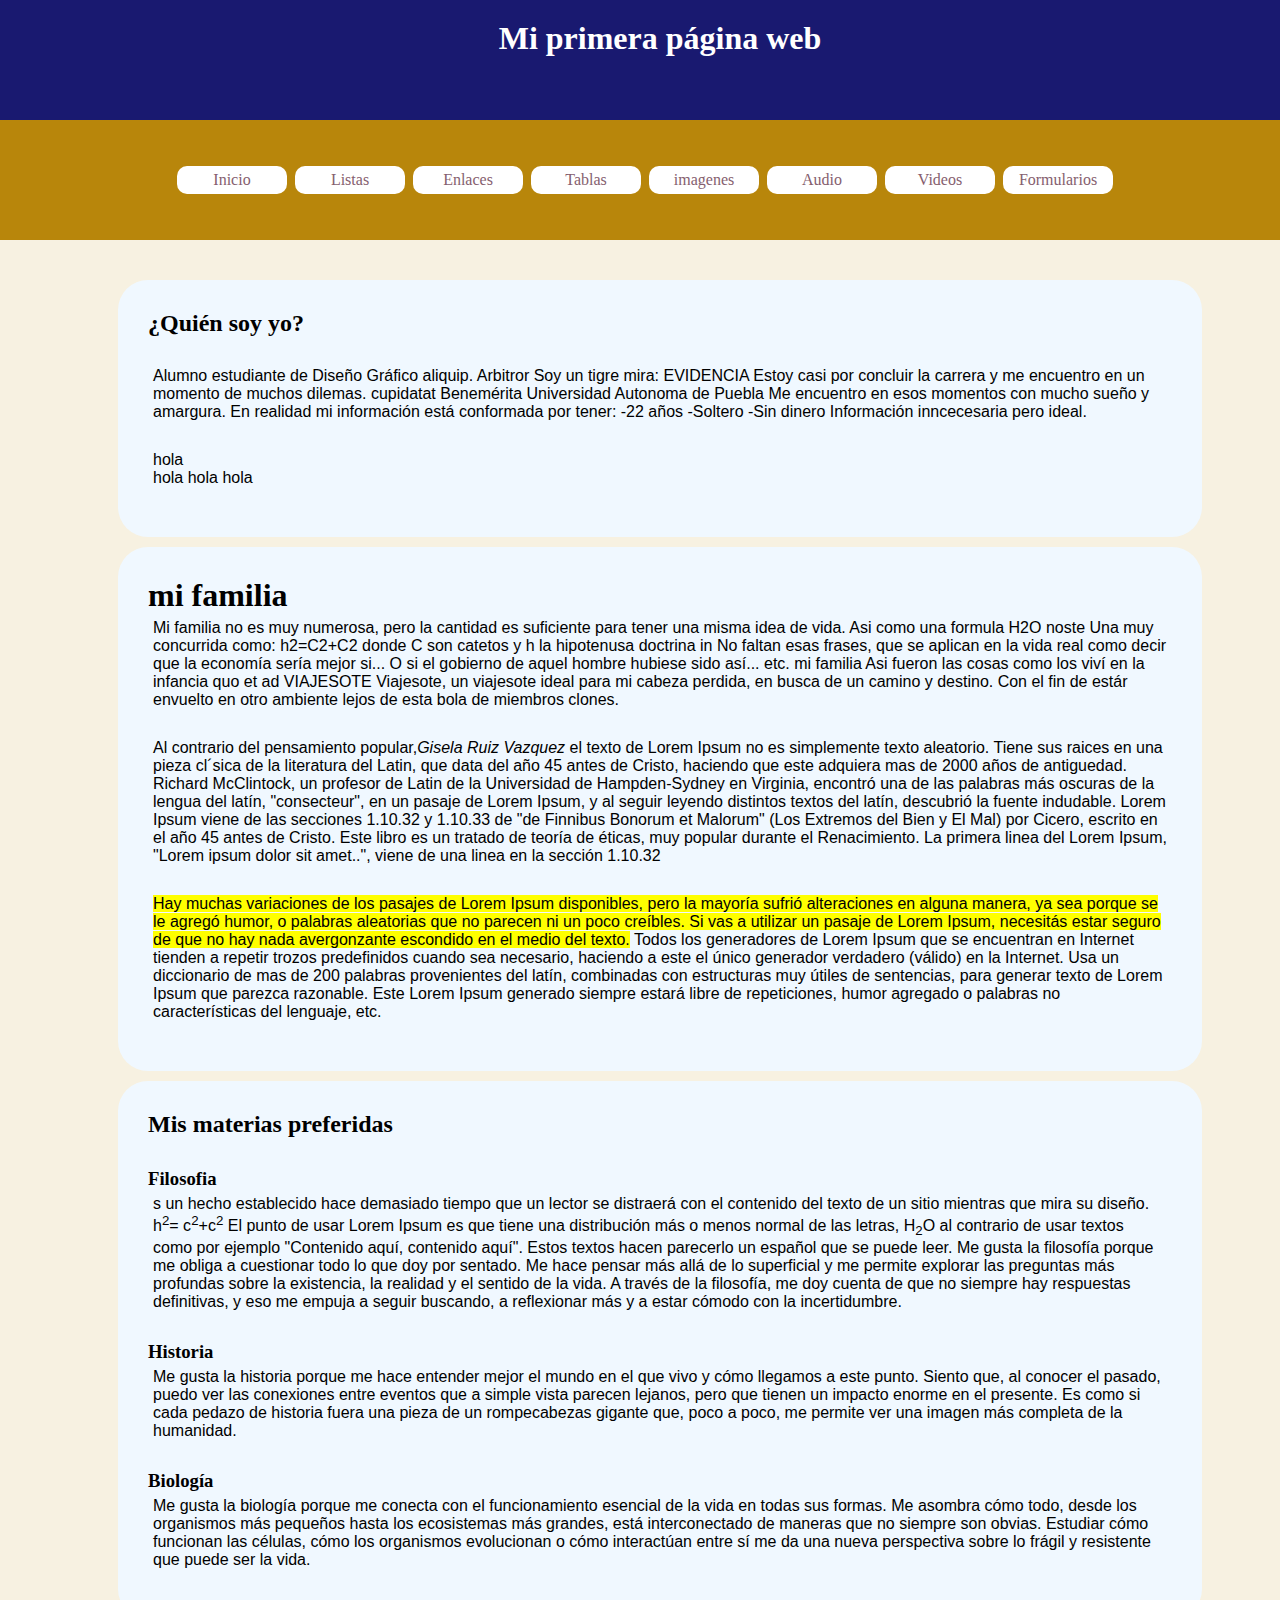
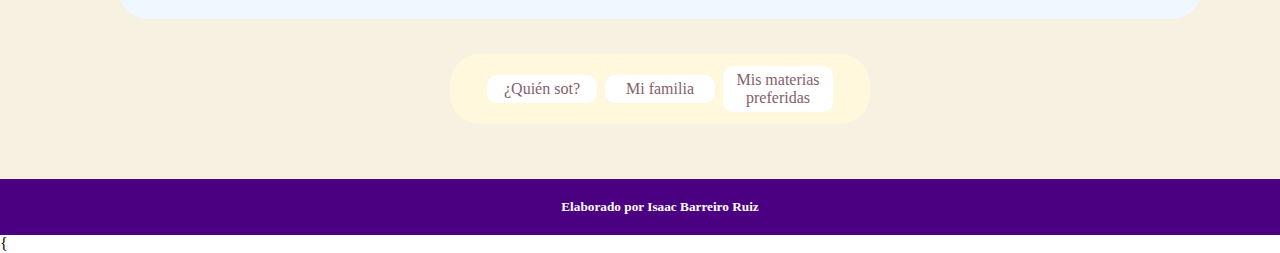
<file: index.html>
<html lang="es">
     <!--Esta es la cabecera del documento :3-->
    <head>
        <title> Isaac Barreiro Ruiz</title>
        <link rel="stylesheet" href="../">
        <style>
        
        * {
    padding: 0px;
    margin: 0px;
    
}
header, nav, main, footer {
    /*width:960px;*/
  width: 100%;
  padding: 20px;
  margin-right: auto;
  margin-left: auto;
}
header {
    height: 80px;
    background-color:midnightblue;
    color: white;
    text-align: center;
}
nav {
 background-color:darkgoldenrod;
 width:100%;
 padding-bottom: 25px;
 padding-top: 25px;
 padding-right:5px;
 padding-left: 5px;
 height: 70px;
}
nav ul li a {
    text-decoration: none;
    color: #855E6E;
    

}
ul{
         
     list-style-type:none;
     text-align: center;
     background-color:transparent;
     vertical-align:middle;
     height: 70px;
     width: 990px;
     display: block;
     margin-left: auto;
     margin-right: auto;
     margin-bottom: auto;
     margin-top: auto;
    align-content: center;
    
}

li{
         background-color:white;
         width: 100px;
         margin-bottom: 10px;
         margin-top: 10px;
         margin-right:2px;
         margin-left: 2px;
         text-align: center;
         border-width: 0px;
         border-color:none;
         border-style: solid;
         display:inline-block;
         padding: 5px;
         border-radius: 10px;
         vertical-align: middle;
         transition: all 300ms;
      }

ul li: {
    display: inline-block;
    width: 10%;
}
nav ul li:hover{
     background-color: #FFB2C1;
     color: white;
     padding: 15 px;
     padding-top: 15px;
     padding-bottom: 15px;
     padding-right:15px;
     padding-left:15px;
     border-radius: 15px;
}
         
main {
    background-color:#F7F1E1;
    padding-top: 30px;
    padding-bottom: 30px;
}
main nav ul {
  display: inline-block;
  align-content: center;
  background-color:cornsilk;
  width:420px;
  text-align: center;
  border-radius: 30px;
  align-content: center;
  display: block;
    
}
section{
    background-color: aliceblue;
    padding: 30px;
    padding-bottom: 20px;
    width:80%;
    margin-left: auto;
    margin-right: auto;
    margin-right: auto;
    border-radius: 30px;
    margin-bottom: 10px;
    margin-top: 10px;
}
footer {
    background-color:indigo;
    color: white;
    text-align: center;
}
img{
    width: 650px;
    height: auto;
    display: block;
    margin-left: auto;
    margin-right: auto;
    margin-top: 20px;
    margin-bottom: 20px;
}
h1 {
   font-family:"Montagu Slab"; 
}
h2{
font-family:"montagu Slab";  
}
p{
margin:5px;
  font-family: "Montserrat Alternates", sans-serif;
  font-weight: 300;
  font-style: normal;
}
h2, p{
    margin-bottom: 30px;
}
#tatooine{
    width: 200px;
    float: right;
    margin-left: 20px;
}
#pollitos-banos{
    width: 200px;
    float: left;
    margin-right: 20px;
}
#icono {
    width: 30px;
    height: auto;
    transition: 300ms;
    padding:10px; 
}
#icono:hover {
    width: 8%;
}
#fondo_section {
    background-image:url(../imagenes/Espacio.jpeg);
    background-repeat: no-repeat;
    background-size: 200%;
    
}
#soldado {
    width: 50px;
    height: auto;
}
#section3 h2 {
    background-color: white;
    padding: 5px;
}
main nav {
    width: 650px;
    background-color: transparent;
}

#img_filtro{
    text-align: center;
}

#img_filtro img{
    width: 150px;
    height: auto;
    display: inline-block;
    padding:10px;
}
#gato1{
    filter: brightness(150%);
}
#gato2{
    filter: contrast(5%);
}
#gato3{
    filter: grayscale(70%);
}
#gato4{
    filter: invert(100%);
}
#gato5{
    filter: opacity(0.5);
}
#gato6{
    filter: sepia(90%);
}
#gato7{
    filter: saturate(200%);
}
#gato8{
    filter: blur(3px);
}
#gato9{
    filter: drop-shadow(5px 5px 10px grey);
}
#gato10{
    filter: blur(3px)  contrast(50%);
}
#gato11{
    filter: hue-rotate(90deg);
}
iframe, audio{
    display: block;
    margin: 0 auto;
}
video{
    width: 250px;
}
        </style>
    </head>
    <body>
        <header>
            <h1>Mi primera página web</h1>
        </header>
        <nav>
            <ul>
   <li><a href="../index.html">Inicio</a></li>
  <li><a href="../html/lista.html">Listas</a></li>
  <li><a href="../html/enlaces.html">Enlaces</a></li>
  <li><a href="../html/tablas.html">Tablas</a></li>
  <li><a href="../html/imagenes.html">imagenes</a></li>
  <li><a href="../html/audio.html">Audio</a></li>
  <li><a href="../html/video.html">Videos</a></li>
  <li><a href="../html/formularios.html">Formularios</a></li>
          </ul>
        </nav>
        <main>
           <section>
              <h2 id="quien_soy">¿Quién soy yo?</h2>
               <p>Alumno estudiante de Diseño Gráfico aliquip. Arbitror Soy un tigre mira: EVIDENCIA Estoy casi por concluir la carrera y me encuentro en un momento de muchos dilemas. cupidatat Benemérita Universidad Autonoma de Puebla Me encuentro en esos momentos con mucho sueño y amargura. En realidad mi información está conformada por tener: -22 años -Soltero -Sin dinero Información inncecesaria pero ideal. </p>
               <p> hola 
                <br>
                   hola hola hola</p>
           </section>
           <section>
               <h1 id="mi_familia">mi familia</h1>
               <p>
               Mi familia no es muy numerosa, pero la cantidad es suficiente para tener una misma idea de vida. Asi como una formula H2O noste Una muy concurrida como: h2=C2+C2 donde C son catetos y h la hipotenusa doctrina in No faltan esas frases, que se aplican en la vida real como decir que la economía sería mejor si... O si el gobierno de aquel hombre hubiese sido así... etc. mi familia Asi fueron las cosas como los viví en la infancia quo et ad VIAJESOTE Viajesote, un viajesote ideal para mi cabeza perdida, en busca de un camino y destino. Con el fin de estár envuelto en otro ambiente lejos de esta bola de miembros clones.
               </p>
               <p>
                Al contrario del pensamiento popular,<b><i>Gisela Ruiz Vazquez</i></b> el texto de Lorem Ipsum no es simplemente texto aleatorio. Tiene sus raices en una pieza cl´sica de la literatura del Latin, que data del año 45 antes de Cristo, haciendo que este adquiera mas de 2000 años de antiguedad. Richard McClintock, un profesor de Latin de la Universidad de Hampden-Sydney en Virginia, encontró una de las palabras más oscuras de la lengua del latín, "consecteur", en un pasaje de Lorem Ipsum, y al seguir leyendo distintos textos del latín, descubrió la fuente indudable. Lorem Ipsum viene de las secciones 1.10.32 y 1.10.33 de "de Finnibus Bonorum et Malorum" (Los Extremos del Bien y El Mal) por Cicero, escrito en el año 45 antes de Cristo. Este libro es un tratado de teoría de éticas, muy popular durante el Renacimiento. La primera linea del Lorem Ipsum, "Lorem ipsum dolor sit amet..", viene de una linea en la sección 1.10.32
               </p>
               <p>
                 <mark>Hay muchas variaciones de los pasajes de Lorem Ipsum disponibles, pero la mayoría sufrió alteraciones en alguna manera, ya sea porque se le agregó humor, o palabras aleatorias que no parecen ni un poco creíbles. Si vas a utilizar un pasaje de Lorem Ipsum, necesitás estar seguro de que no hay nada avergonzante escondido en el medio del texto.</mark> Todos los generadores de Lorem Ipsum que se encuentran en Internet tienden a repetir trozos predefinidos cuando sea necesario, haciendo a este el único generador verdadero (válido) en la Internet. Usa un diccionario de mas de 200 palabras provenientes del latín, combinadas con estructuras muy útiles de sentencias, para generar texto de Lorem Ipsum que parezca razonable. Este Lorem Ipsum generado siempre estará libre de repeticiones, humor agregado o palabras no características del lenguaje, etc.  
               </p>
           </section>
           <section>
               <h2 id="mis_materias">Mis materias preferidas</h2>
               <h3>Filosofia</h3>
                 <p>
               s un hecho establecido hace demasiado tiempo que un lector se distraerá con el contenido del texto de un sitio mientras que mira su diseño. h<sup>2</sup>= c<sup>2</sup>+c<sup>2</sup> El punto de usar Lorem Ipsum es que tiene una distribución más o menos normal de las letras, <b>H<sub>2</sub>O</b> al contrario de usar textos como por ejemplo "Contenido aquí, contenido aquí". Estos textos hacen parecerlo un español que se puede leer. Me gusta la filosofía porque me obliga a cuestionar todo lo que doy por sentado. Me hace pensar más allá de lo superficial y me permite explorar las preguntas más profundas sobre la existencia, la realidad y el sentido de la vida. A través de la filosofía, me doy cuenta de que no siempre hay respuestas definitivas, y eso me empuja a seguir buscando, a reflexionar más y a estar cómodo con la incertidumbre.
               </p>
               <h3>Historia</h3>
                  <p>
              Me gusta la historia porque me hace entender mejor el mundo en el que vivo y cómo llegamos a este punto. Siento que, al conocer el pasado, puedo ver las conexiones entre eventos que a simple vista parecen lejanos, pero que tienen un impacto enorme en el presente. Es como si cada pedazo de historia fuera una pieza de un rompecabezas gigante que, poco a poco, me permite ver una imagen más completa de la humanidad.
               </p>
               <h3>Biología</h3>
                  <p>
               Me gusta la biología porque me conecta con el funcionamiento esencial de la vida en todas sus formas. Me asombra cómo todo, desde los organismos más pequeños hasta los ecosistemas más grandes, está interconectado de maneras que no siempre son obvias. Estudiar cómo funcionan las células, cómo los organismos evolucionan o cómo interactúan entre sí me da una nueva perspectiva sobre lo frágil y resistente que puede ser la vida.
               </p>
           </section>
           <nav>
             <ul>
                <li><a href="#quien_soy">¿Quién sot?</a></li>
                <li><a href="#mi_familia">Mi familia</a></li>
                <li><a href="#mis_materias">Mis materias preferidas</a></li>
             </ul>
             </nav>
        </main>
        <footer>
           <h5>Elaborado por Isaac Barreiro Ruiz</h5>
        </footer>
    </body>
{</html>
</file>
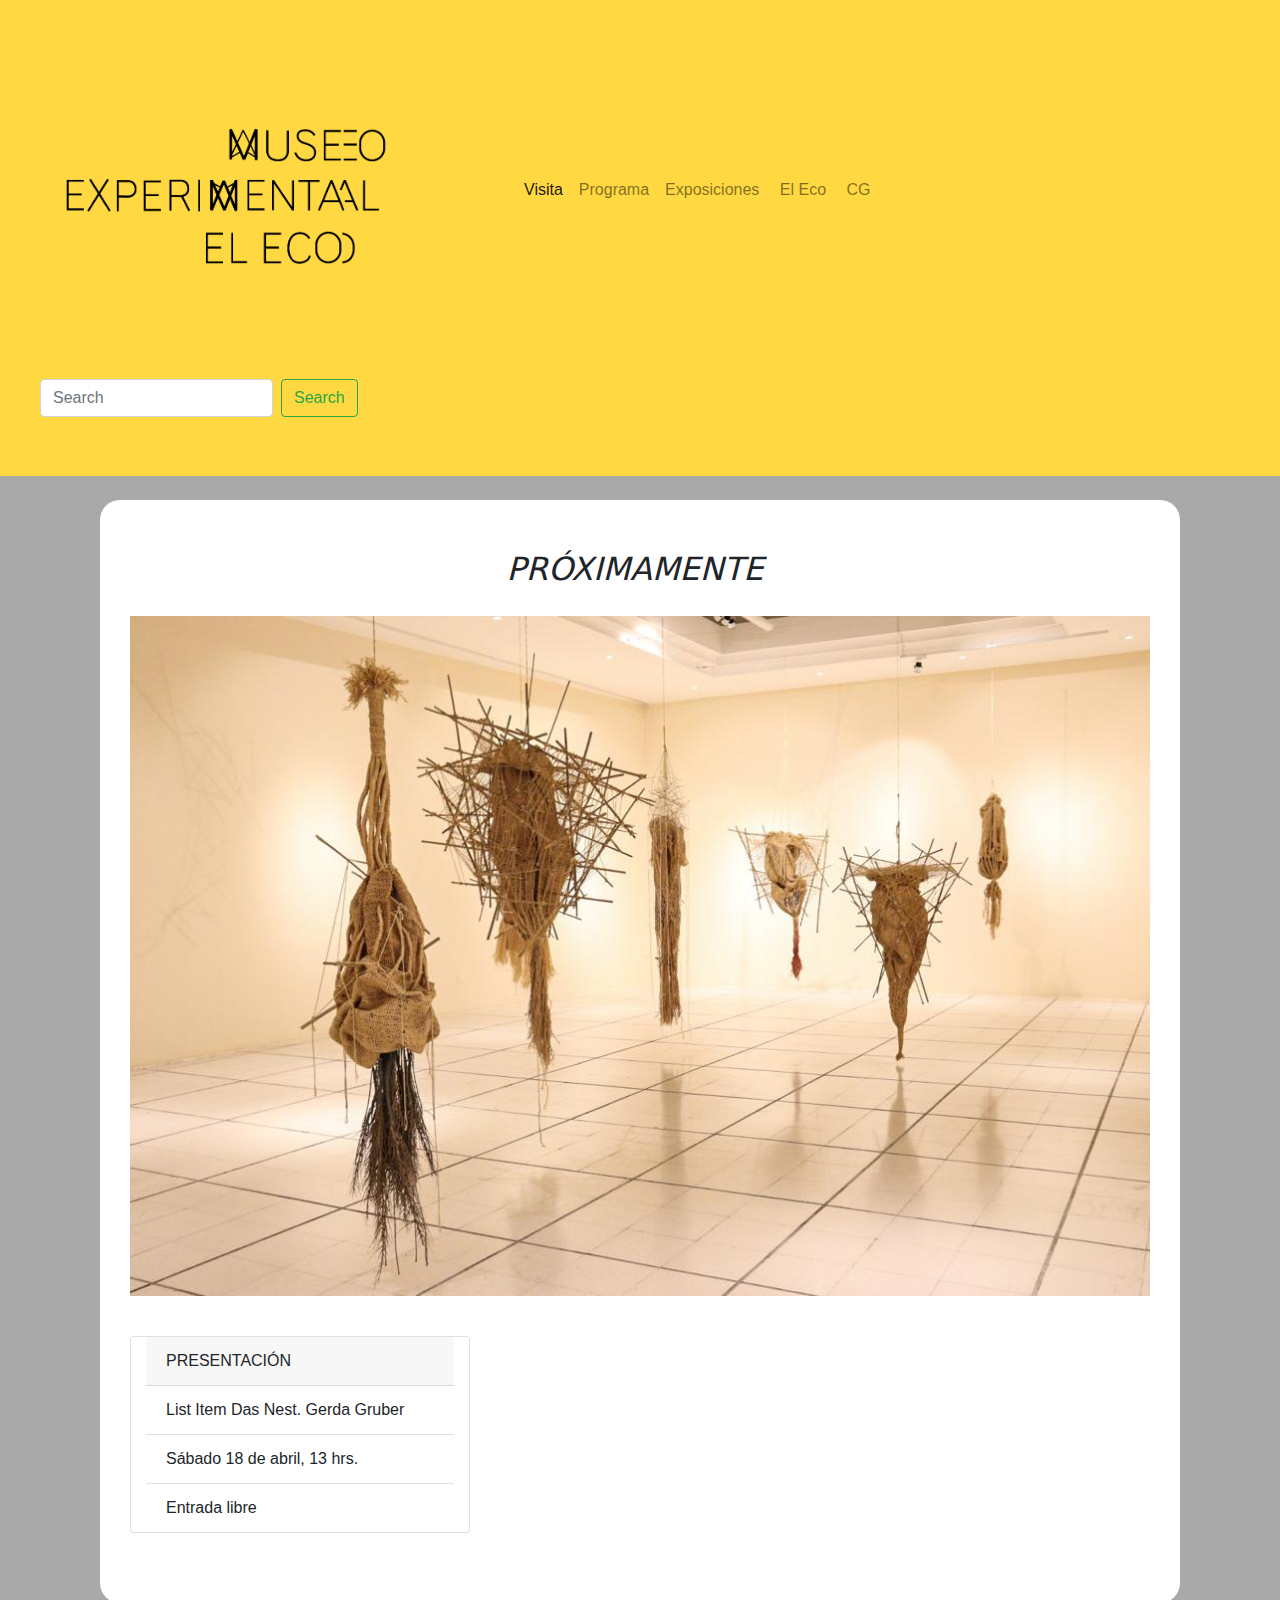
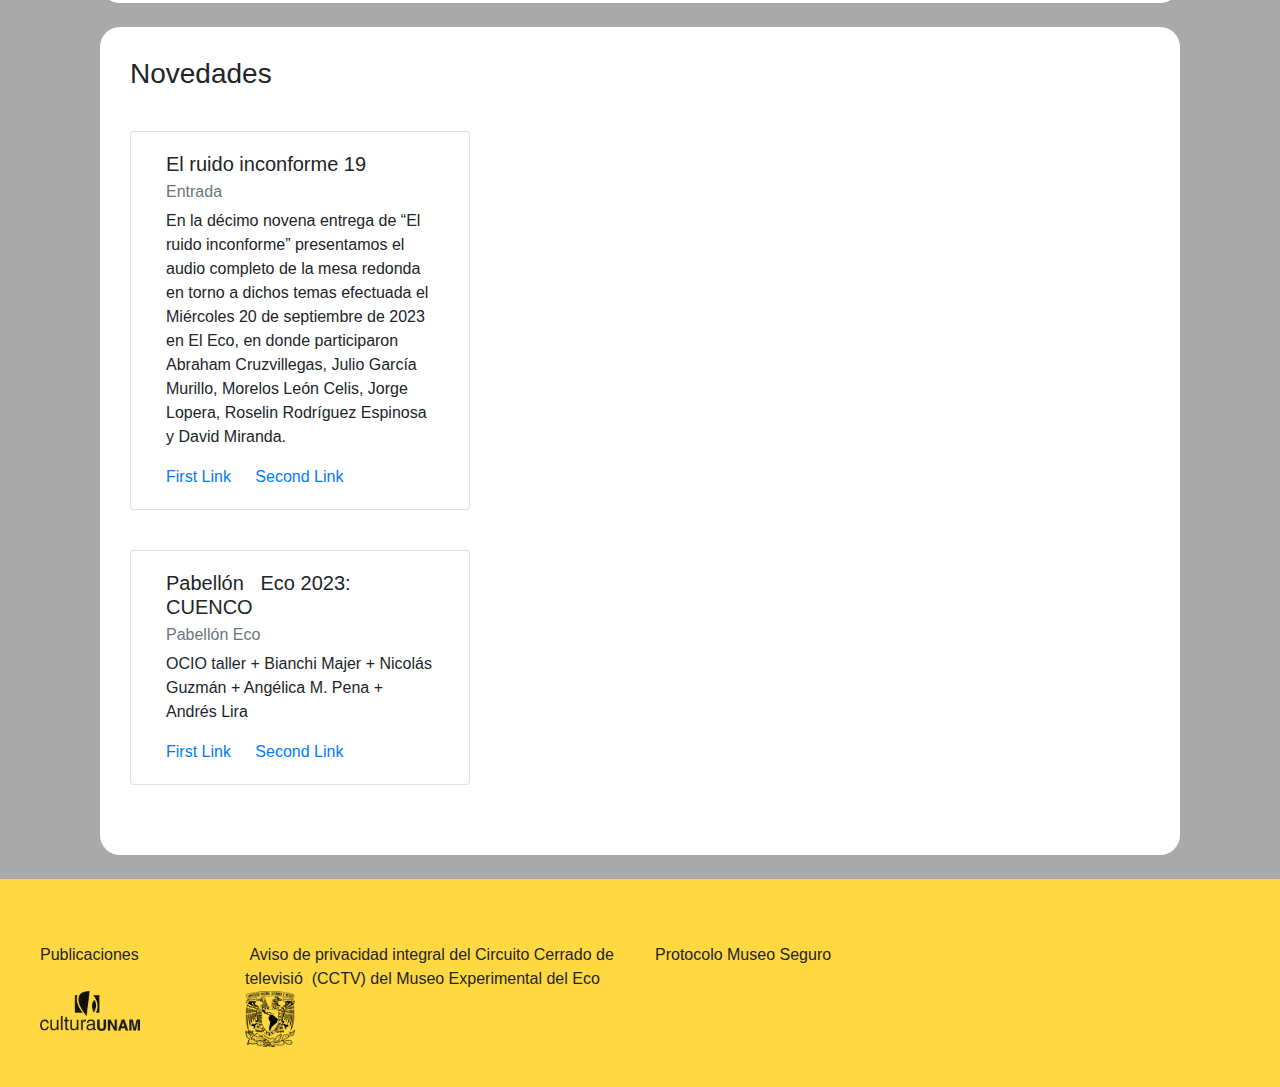
<file: museo-pagina-web/index.html>
<!DOCTYPE html>
<html lang="en">
  <head>
    <meta charset="utf-8">
	<meta http-equiv="X-UA-Compatible" content="IE=edge">
	<meta name="viewport" content="width=device-width, initial-scale=1">
    <title>Untitled Document</title>
    <!-- Bootstrap -->
	<link href="css/bootstrap-4.4.1.css" rel="stylesheet">
	<link href="css/museo-style.css" rel="stylesheet" type="text/css">
  </head>
  <body class="body-style">
  	<!-- body code goes here -->


	<!-- jQuery (necessary for Bootstrap's JavaScript plugins) --> 
	<script src="js/jquery-3.4.1.min.js"></script>

	<!-- Include all compiled plugins (below), or include individual files as needed -->
	<script src="js/popper.min.js"></script>
  <nav class="navbar navbar-expand-lg navbar-light nav-style"> <a class="navbar-brand" href="#"><img src="img/Logo museo del ego_Mesa de trabajo 1 copia_Mesa de trabajo 1 copia.png" width="350px" height="auto" alt=""/></a>
      <button class="navbar-toggler" type="button" data-toggle="collapse" data-target="#navbarSupportedContent1" aria-controls="navbarSupportedContent1" aria-expanded="false" aria-label="Toggle navigation"> <span class="navbar-toggler-icon"></span></button>
      <div class="collapse navbar-collapse" id="navbarSupportedContent1">
        <ul class="navbar-nav mr-auto ul-style1">
          <li class="nav-item active"> <a class="nav-link" href="html/visita.html">Visita <span class="sr-only">(current)</span></a></li>
          <li class="nav-item"> <a class="nav-link" href="html/Programa.html">Programa</a></li>
          <li class="nav-item"> <a class="nav-link" href="html/Exposiciones.html">Exposiciones&nbsp;</a></li>
          <li class="nav-item"> <a class="nav-link" href="html/El Eco.html">El Eco&nbsp;</a></li>
          <li class="nav-item"> <a class="nav-link" href="#">CG&nbsp;</a></li>
        </ul>
      </div>
  </nav>
  <div class="container-fluid">
<div class="row">
    <div class="col-lg-12 div-nav-style">
      <form class="form-inline"> 
        <input class="form-control mr-sm-2" type="search" placeholder="Search" aria-label="Search"> 
        <button class="btn btn-outline-success my-2 my-sm-0" type="submit">Search</button>
      </form>
      &nbsp;</div>
  </div>
	  <br>
<div class="container">
<h2 class="h2-style-1 text-center">PRÓXIMAMENTE&nbsp;</h2> 
  <img src="img/GERDA-1.jpeg" alt="" width="1024" height="683" class="img-fluid img-fluid.container"/>
  <div class="card col-md-4">
    <div class="card-header"> PRESENTACIÓN&nbsp; </div>
    <ul class="list-group list-group-flush">
      <li class="list-group-item">List Item Das Nest. Gerda Gruber</li>
      <li class="list-group-item">Sábado 18 de abril, 13 hrs.</li>
      <li class="list-group-item">Entrada libre</li>
    </ul>
  </div>
</div>
<br>
<div class="container">
  <h3>Novedades&nbsp;</h3>
  <div class="card col-md-4">
    <div class="card-body">
      <h5 class="card-title">El ruido inconforme 19</h5>
      <h6 class="card-subtitle mb-2 text-muted">Entrada&nbsp;</h6>
      <p class="card-text">En la décimo novena entrega de “El ruido inconforme” presentamos el audio completo de la mesa redonda en torno a dichos temas efectuada el Miércoles 20 de septiembre de 2023 en El Eco, en donde participaron Abraham Cruzvillegas, Julio García Murillo, Morelos León Celis, Jorge Lopera, Roselin Rodríguez Espinosa y David Miranda.&nbsp;</p>
      <a href="#" class="card-link">First Link</a> <a href="#" class="card-link">Second Link</a> </div>
  </div>
  <div class="card col-md-4">
    <div class="card-body">
      <h5 class="card-title">Pabellón&nbsp; &nbsp;Eco 2023: CUENCO</h5>
      <h6 class="card-subtitle mb-2 text-muted">Pabellón Eco&nbsp;</h6>
      <p class="card-text">OCIO taller + Bianchi Majer + Nicolás Guzmán + Angélica M. Pena + Andrés Lira&nbsp;</p>
      <a href="#" class="card-link">First Link</a> <a href="#" class="card-link">Second Link</a> </div>
  </div>
</div>
  </div>
  <br>
  <footer>&nbsp;
    <div class="row">
      <div class="col-xl-2">Publicaciones&nbsp;</div>
      <div class="col-xl-4">&nbsp;Aviso de privacidad integral del Circuito Cerrado de televisió&nbsp; (CCTV) del Museo Experimental del Eco&nbsp; &nbsp;</div>
      <div class="col-xl-4">Protocolo Museo Seguro&nbsp;</div>
    </div>
    <div class="row">
      <div class="col-xl-2"><img src="img/cultura-unam-logo-0A8DC8AFB8-seeklogo.com.png" width="100" height="auto" alt=""/></div>
      <div class="col-xl-2"><img src="img/1024px-Escudo-UNAM-escalable.svg.png" width="50px" height="auto" alt=""/></div>
    </div>
  </footer>
<script src="js/bootstrap-4.4.1.js"></script>
  </body>
</html>
</file>
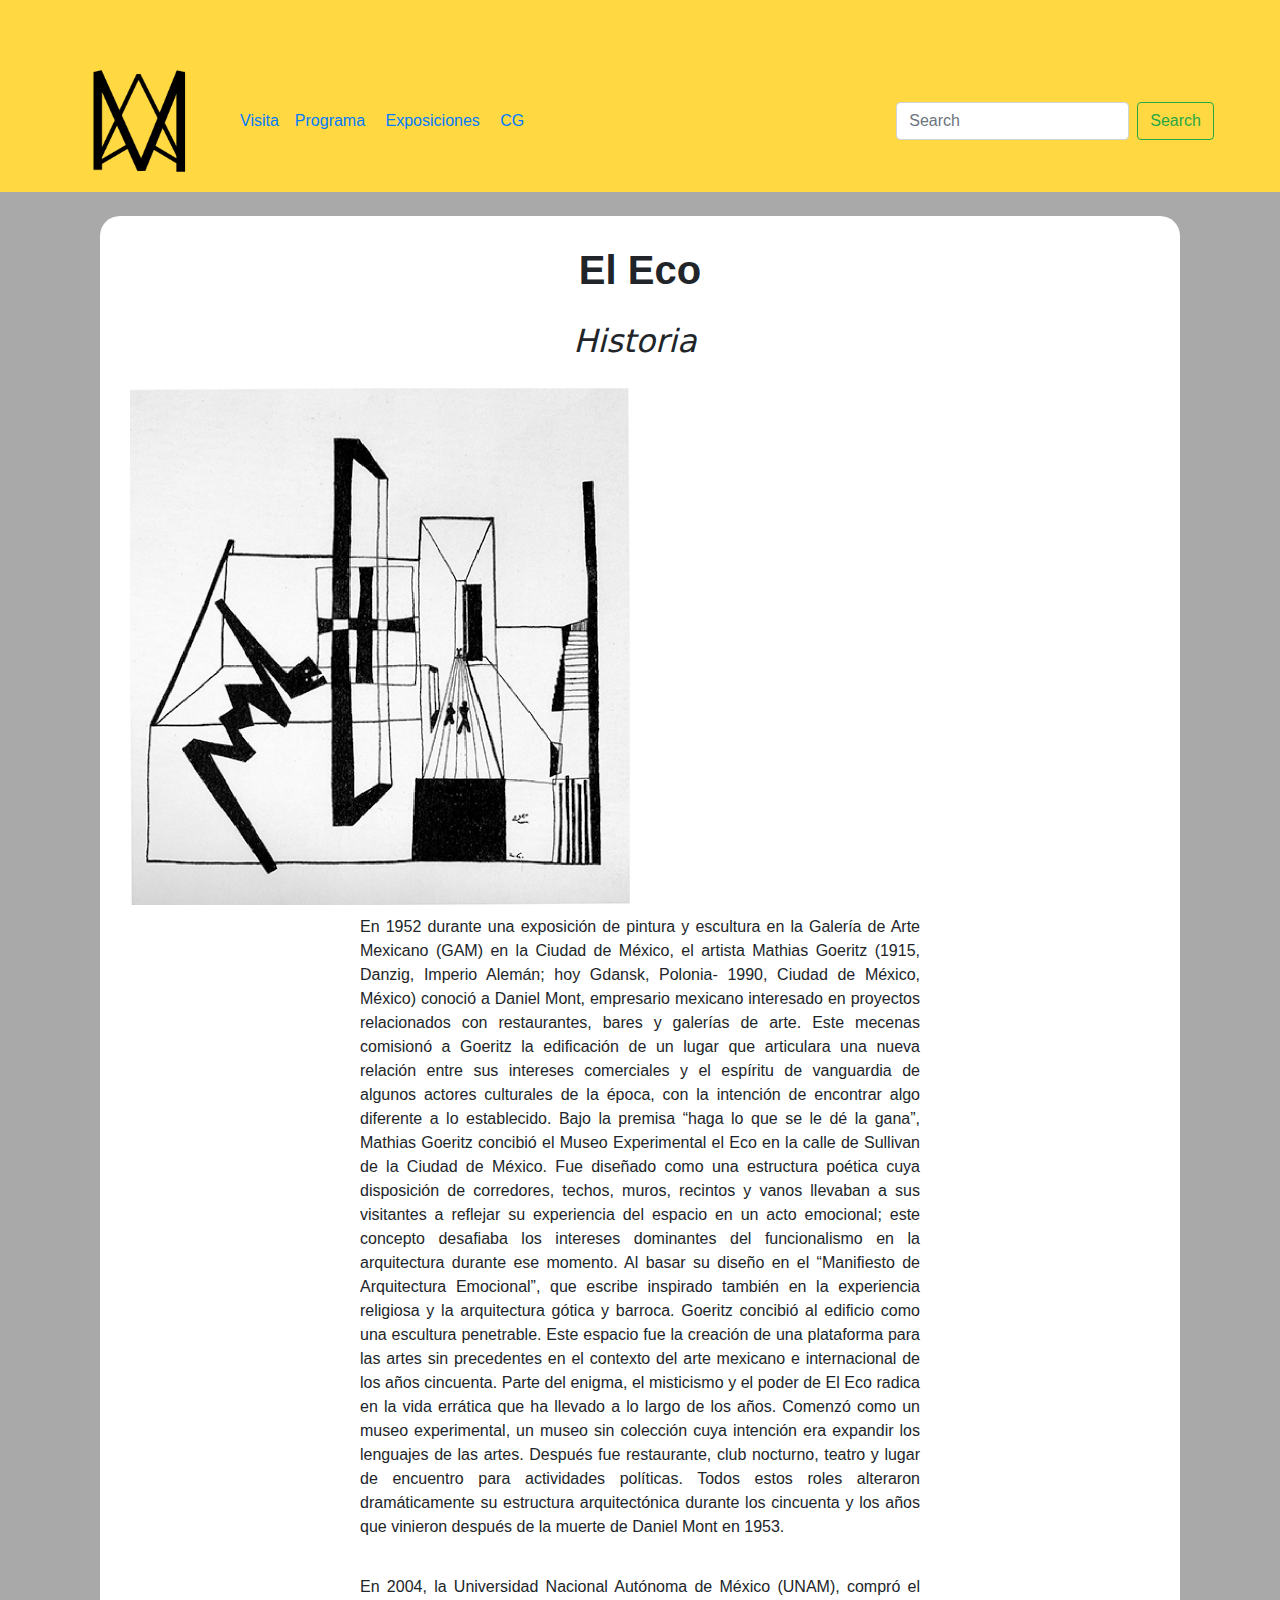
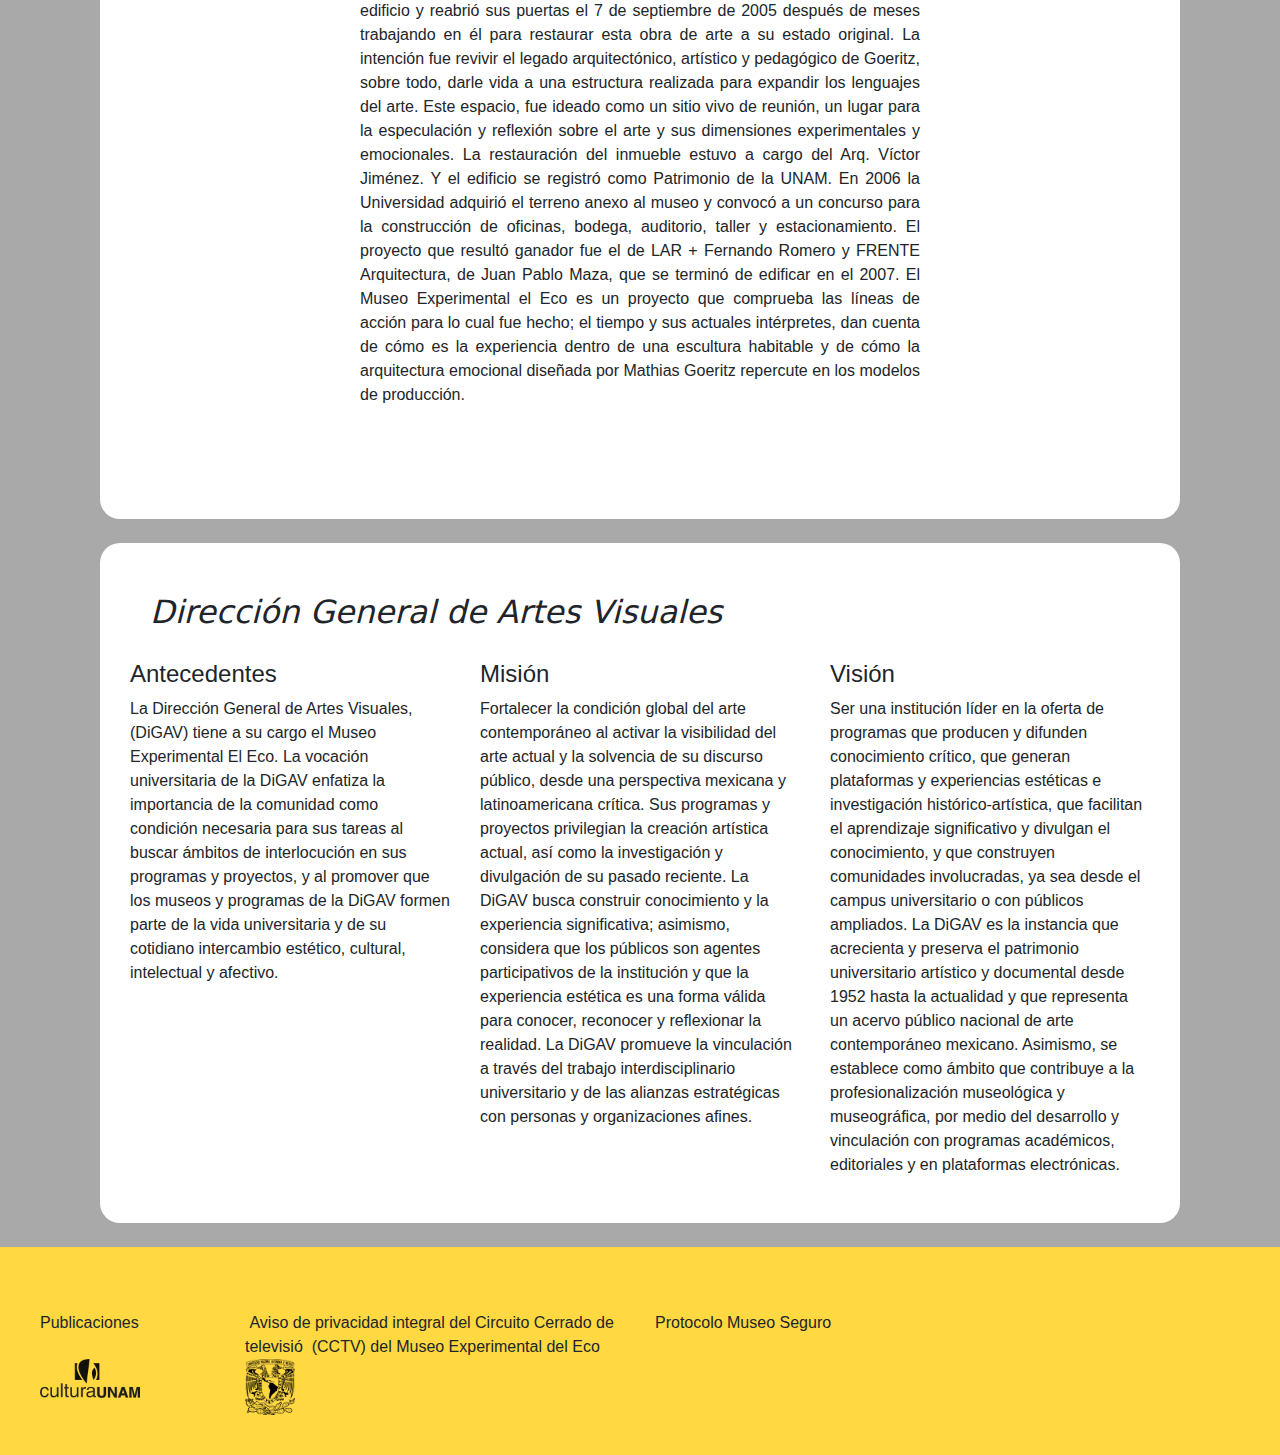
<file: html/El Eco.html>
<!DOCTYPE html>
<html lang="en">
  <head>
    <meta charset="utf-8">
	<meta http-equiv="X-UA-Compatible" content="IE=edge">
	<meta name="viewport" content="width=device-width, initial-scale=1">
    <title>Untitled Document</title>
    <!-- Bootstrap -->
	<link href="../css/bootstrap-4.4.1.css" rel="stylesheet">
	<link href="../css/museo-style.css" rel="stylesheet" type="text/css">
  </head>
  <body class="body-style">
  <div class="container-fluid nav-style">
  	  <nav class="navbar navbar-expand-lg"> <a class="navbar-brand" href="../index.html"><img src="../img/Logo museo del eco icono_Mesa de trabajo 1 copia 2.png" width="150px" height="auto" alt=""/></a>
  	    <button class="navbar-toggler" type="button" data-toggle="collapse" data-target="#navbarSupportedContent1" aria-controls="navbarSupportedContent1" aria-expanded="false" aria-label="Toggle navigation"> <span class="navbar-toggler-icon"></span></button>
  	    <div class="collapse navbar-collapse" id="navbarSupportedContent1">
  	      <ul class="navbar-nav mr-auto">
  	        <li class="nav-item active"> <a class="nav-link" href="visita.html">Visita <span class="sr-only">(current)</span></a></li>
  	        <li class="nav-item"> <a class="nav-link" href="Programa.html">Programa&nbsp;</a></li>
  	        <li class="nav-item"> <a class="nav-link" href="#">Exposiciones&nbsp;</a></li>
  	        <li class="nav-item"> <a class="nav-link" href="#">CG&nbsp;</a></li>
          </ul>
  	      <form class="form-inline my-2 my-lg-0">
  	        <input class="form-control mr-sm-2" type="search" placeholder="Search" aria-label="Search">
  	        <button class="btn btn-outline-success my-2 my-sm-0" type="submit">Search</button>
          </form>
        </div>
      </nav>
  </div>
	  <br>
<div class="container">
  <h1 class="text-center"><strong class="h1-style1">El Eco</strong>
    <h2 class="h2-style-1 text-center">Historia&nbsp;</h2>
  <img src="../img/dibujo del eco.jpg" alt="" width="500px" height="auto" class="img-style1"/>        </h1>
  <p class="p-style1">En 1952 durante una exposición de pintura y escultura en la Galería de Arte Mexicano (GAM) en la Ciudad de México, el artista Mathias Goeritz (1915, Danzig, Imperio Alemán; hoy Gdansk, Polonia- 1990, Ciudad de México, México) conoció a Daniel Mont, empresario mexicano interesado en proyectos relacionados con restaurantes, bares y galerías de arte.

Este mecenas comisionó a Goeritz la edificación de un lugar que articulara una nueva relación entre sus intereses comerciales y el espíritu de vanguardia de algunos actores culturales de la época, con la intención de encontrar algo diferente a lo establecido. Bajo la premisa “haga lo que se le dé la gana”, Mathias Goeritz concibió el Museo Experimental el Eco en la calle de Sullivan de la Ciudad de México. Fue diseñado como una estructura poética cuya disposición de corredores, techos, muros, recintos y vanos llevaban a sus visitantes a reflejar su experiencia del espacio en un acto emocional; este concepto desafiaba los intereses dominantes del funcionalismo en la arquitectura durante ese momento. Al basar su diseño en el “Manifiesto de Arquitectura Emocional”, que escribe inspirado también en la experiencia religiosa y la arquitectura gótica y barroca.

Goeritz concibió al edificio como una escultura penetrable. Este espacio fue la creación de una plataforma para las artes sin precedentes en el contexto del arte mexicano e internacional de los años cincuenta.

Parte del enigma, el misticismo y el poder de El Eco radica en la vida errática que ha llevado a lo largo de los años. Comenzó como un museo experimental, un museo sin colección cuya intención era expandir los lenguajes de las artes. Después fue restaurante, club nocturno, teatro y lugar de encuentro para actividades políticas. Todos estos roles alteraron dramáticamente su estructura arquitectónica durante los cincuenta y los años que vinieron después de la muerte de Daniel Mont en 1953.</p>
  <p class="p-style1">En 2004, la Universidad Nacional Autónoma de México (UNAM), compró el edificio y reabrió sus puertas el 7 de septiembre de 2005 después de meses trabajando en él para restaurar esta obra de arte a su estado original. La intención fue revivir el legado arquitectónico, artístico y pedagógico de Goeritz, sobre todo, darle vida a una estructura realizada para expandir los lenguajes del arte. Este espacio, fue ideado como un sitio vivo de reunión, un lugar para la especulación y reflexión sobre el arte y sus dimensiones experimentales y emocionales. La restauración del inmueble estuvo a cargo del Arq. Víctor Jiménez. Y el edificio se registró como Patrimonio de la UNAM. En 2006 la Universidad adquirió el terreno anexo al museo y convocó a un concurso para la construcción de oficinas, bodega, auditorio, taller y estacionamiento. El proyecto que resultó ganador fue el de LAR + Fernando Romero y FRENTE Arquitectura, de Juan Pablo Maza, que se terminó de edificar en el 2007. El Museo Experimental el Eco es un proyecto que comprueba las líneas de acción para lo cual fue hecho; el tiempo y sus actuales intérpretes, dan cuenta de cómo es la experiencia dentro de una escultura habitable y de cómo la arquitectura emocional diseñada por Mathias Goeritz repercute en los modelos de producción.&nbsp;</p>
  <h1 class="text-center">&nbsp; </h1>
</div>
  	<!-- body code goes here -->


	<!-- jQuery (necessary for Bootstrap's JavaScript plugins) --> 
	<br>
  <div class="container">
    <h2 class="h2-style-1">Dirección General de Artes Visuales</h2>
    <div class="row">
      <div class="col-xl-4">
        <h4>Antecedentes&nbsp;</h4>
        <p>La Dirección General de Artes Visuales, (DiGAV) tiene a su cargo el Museo Experimental El Eco. La vocación universitaria de la DiGAV enfatiza la importancia de la comunidad como condición necesaria para sus tareas al buscar ámbitos de interlocución en sus programas y proyectos, y al promover que los museos y programas de la DiGAV formen parte de la vida universitaria y de su cotidiano intercambio estético, cultural, intelectual y afectivo.&nbsp;</p>
      </div>
      <div class="col-xl-4">
        <h4>Misión&nbsp;</h4>
        <p>Fortalecer la condición global del arte contemporáneo al activar la visibilidad del arte actual y la solvencia de su discurso público, desde una perspectiva mexicana y latinoamericana crítica. Sus programas y proyectos privilegian la creación artística actual, así como la investigación y divulgación de su pasado reciente. La DiGAV busca construir conocimiento y la experiencia significativa; asimismo, considera que los públicos son agentes participativos de la institución y que la experiencia estética es una forma válida para conocer, reconocer y reflexionar la realidad. La DiGAV promueve la vinculación a través del trabajo interdisciplinario universitario y de las alianzas estratégicas con personas y organizaciones afines.&nbsp;</p>
      </div>
      <div class="col-xl-4">
        <h4>Visión&nbsp;</h4>
        <p>Ser una institución líder en la oferta de programas que producen y difunden conocimiento crítico, que generan plataformas y experiencias estéticas e investigación histórico-artística, que facilitan el aprendizaje significativo y divulgan el conocimiento, y que construyen comunidades involucradas, ya sea desde el campus universitario o con públicos ampliados. La DiGAV es la instancia que acrecienta y preserva el patrimonio universitario artístico y documental desde 1952 hasta la actualidad y que representa un acervo público nacional de arte contemporáneo mexicano. Asimismo, se establece como ámbito que contribuye a la profesionalización museológica y museográfica, por medio del desarrollo y vinculación con programas académicos, editoriales y en plataformas electrónicas.&nbsp;</p>
      </div>
    </div>
  </div>
	<br>
	<footer>&nbsp;
	  <div class="row">
	    <div class="col-xl-2">Publicaciones&nbsp;</div>
	    <div class="col-xl-4">&nbsp;Aviso de privacidad integral del Circuito Cerrado de televisió&nbsp; (CCTV) del Museo Experimental del Eco&nbsp; &nbsp;</div>
	    <div class="col-xl-4">Protocolo Museo Seguro&nbsp;</div>
      </div>
	  <div class="row">
	    <div class="col-xl-2"><img src="../img/cultura-unam-logo-0A8DC8AFB8-seeklogo.com.png" width="100" height="auto" alt=""/></div>
	    <div class="col-xl-2"><img src="../img/1024px-Escudo-UNAM-escalable.svg.png" width="50" height="auto" alt=""/></div>
      </div>
  </footer>
	<script src="../js/jquery-3.4.1.min.js"></script>

	<!-- Include all compiled plugins (below), or include individual files as needed -->
	<script src="../js/popper.min.js"></script> 
	<script src="../js/bootstrap-4.4.1.js"></script>
</body>
</html>
</file>
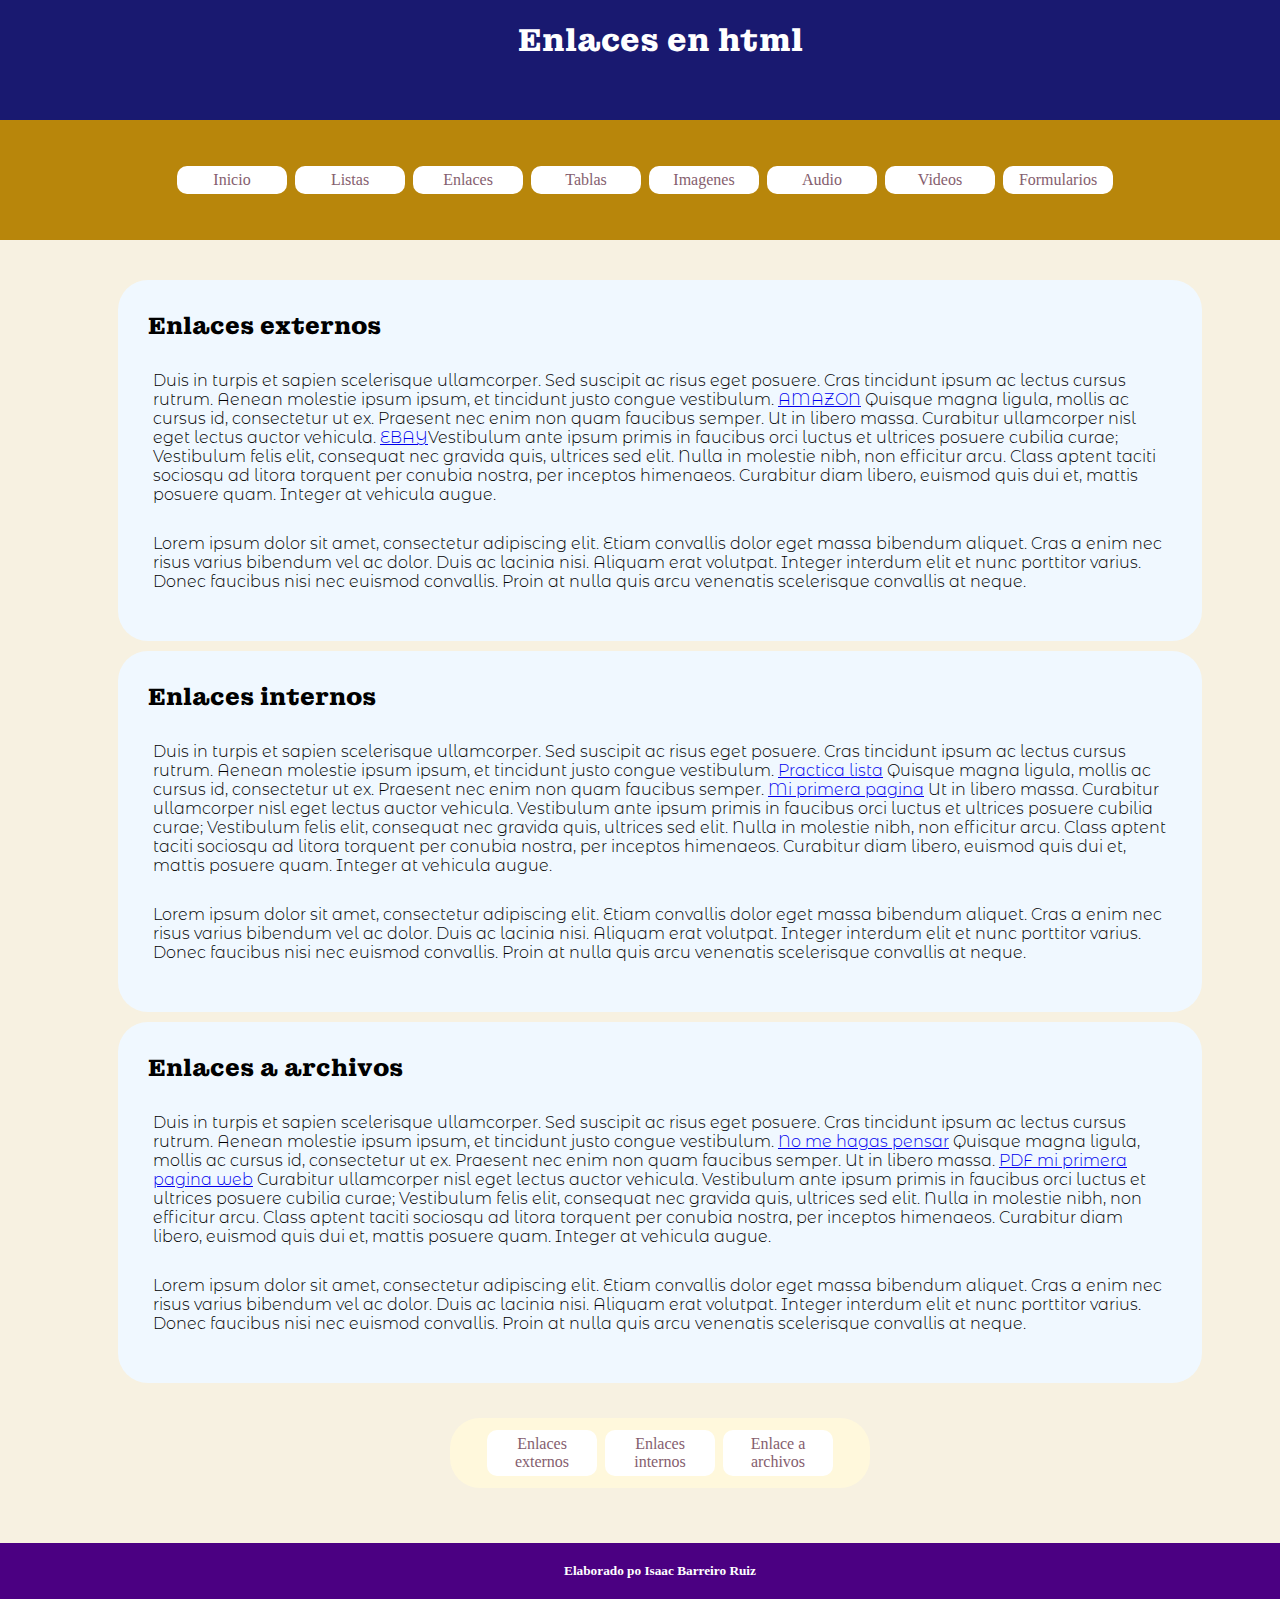
<file: html/enlaces.html>
<html>
   <head>
       <title>ENLACES</title>
       
        <link rel="stylesheet" href="../css/Estilo_mi_pagina.css">
        
   </head>
   <body>
      <header>
           <h1>Enlaces en html</h1>
      </header>
      <nav>
          <ul>
  <li><a href="../index.html">Inicio</a></li>          
  <li><a href="lista.html">Listas</a></li>
  <li><a href="enlaces.html">Enlaces</a></li>
  <li><a href="../html/tablas.html">Tablas</a></li>
  <li><a href="../html/Imagenes.html">Imagenes</a></li>
  <li><a href="../html/audio.html">Audio</a></li>
  <li><a href="../html/video.html">Videos</a></li>
  <li><a href="../html/formularios.html">Formularios</a></li>
          </ul>
      </nav>
      <main>
           <section>
                <h2 id="enlace_externo">Enlaces externos</h2>
                <p>Duis in turpis et sapien scelerisque ullamcorper. Sed suscipit ac risus eget posuere. Cras tincidunt ipsum ac lectus cursus rutrum. Aenean molestie ipsum ipsum, et tincidunt justo congue vestibulum. <a href="http://www.amazon.com">AMAZON</a> Quisque magna ligula, mollis ac cursus id, consectetur ut ex. Praesent nec enim non quam faucibus semper. Ut in libero massa. Curabitur ullamcorper nisl eget lectus auctor vehicula. <a href="http://www.ebay.com" target="_blank">EBAY</a>Vestibulum ante ipsum primis in faucibus orci luctus et ultrices posuere cubilia curae; Vestibulum felis elit, consequat nec gravida quis, ultrices sed elit. Nulla in molestie nibh, non efficitur arcu. Class aptent taciti sociosqu ad litora torquent per conubia nostra, per inceptos himenaeos. Curabitur diam libero, euismod quis dui et, mattis posuere quam. Integer at vehicula augue.</p>
                <p>Lorem ipsum dolor sit amet, consectetur adipiscing elit. Etiam convallis dolor eget massa bibendum aliquet. Cras a enim nec risus varius bibendum vel ac dolor. Duis ac lacinia nisi. Aliquam erat volutpat. Integer interdum elit et nunc porttitor varius. Donec faucibus nisi nec euismod convallis. Proin at nulla quis arcu venenatis scelerisque convallis at neque.</p>
           </section>
           <section>
                 <h2 id="enlace_interno">Enlaces internos</h2>
                <p>Duis in turpis et sapien scelerisque ullamcorper. Sed suscipit ac risus eget posuere. Cras tincidunt ipsum ac lectus cursus rutrum. Aenean molestie ipsum ipsum, et tincidunt justo congue vestibulum. <a href="lista.html">Practica lista</a> Quisque magna ligula, mollis ac cursus id, consectetur ut ex. Praesent nec enim non quam faucibus semper. <a href="mi_primera_web.html" target="_blank">Mi primera pagina</a> Ut in libero massa. Curabitur ullamcorper nisl eget lectus auctor vehicula. Vestibulum ante ipsum primis in faucibus orci luctus et ultrices posuere cubilia curae; Vestibulum felis elit, consequat nec gravida quis, ultrices sed elit. Nulla in molestie nibh, non efficitur arcu. Class aptent taciti sociosqu ad litora torquent per conubia nostra, per inceptos himenaeos. Curabitur diam libero, euismod quis dui et, mattis posuere quam. Integer at vehicula augue.</p>
               <p>Lorem ipsum dolor sit amet, consectetur adipiscing elit. Etiam convallis dolor eget massa bibendum aliquet. Cras a enim nec risus varius bibendum vel ac dolor. Duis ac lacinia nisi. Aliquam erat volutpat. Integer interdum elit et nunc porttitor varius. Donec faucibus nisi nec euismod convallis. Proin at nulla quis arcu venenatis scelerisque convallis at neque.</p>
           </section>
           <section>
                 <h2 id="enlace_archivo">Enlaces a archivos</h2>
                <p>Duis in turpis et sapien scelerisque ullamcorper. Sed suscipit ac risus eget posuere. Cras tincidunt ipsum ac lectus cursus rutrum. Aenean molestie ipsum ipsum, et tincidunt justo congue vestibulum. <a href="../pdf/no-me-hagas-pensar.pdf">No me hagas pensar</a> Quisque magna ligula, mollis ac cursus id, consectetur ut ex. Praesent nec enim non quam faucibus semper. Ut in libero massa. <a href="../pdf/mi_primera_web.html.pdf">PDF mi primera pagina web</a> Curabitur ullamcorper nisl eget lectus auctor vehicula. Vestibulum ante ipsum primis in faucibus orci luctus et ultrices posuere cubilia curae; Vestibulum felis elit, consequat nec gravida quis, ultrices sed elit. Nulla in molestie nibh, non efficitur arcu. Class aptent taciti sociosqu ad litora torquent per conubia nostra, per inceptos himenaeos. Curabitur diam libero, euismod quis dui et, mattis posuere quam. Integer at vehicula augue.</p>
                <p>Lorem ipsum dolor sit amet, consectetur adipiscing elit. Etiam convallis dolor eget massa bibendum aliquet. Cras a enim nec risus varius bibendum vel ac dolor. Duis ac lacinia nisi. Aliquam erat volutpat. Integer interdum elit et nunc porttitor varius. Donec faucibus nisi nec euismod convallis. Proin at nulla quis arcu venenatis scelerisque convallis at neque.</p>
           </section>
           <nav>
             <ul>
                <li><a href="#enlace_externo">Enlaces externos</a></li>
                <li><a href="#enlace_interno">Enlaces internos</a></li>
                <li><a href="#enlace_archivo">Enlace a archivos</a></li>
             </ul>
           </nav>
      </main>
      <footer>
          <h5>Elaborado po Isaac Barreiro Ruiz</h5>
      </footer>
   </body>
</html>
</file>
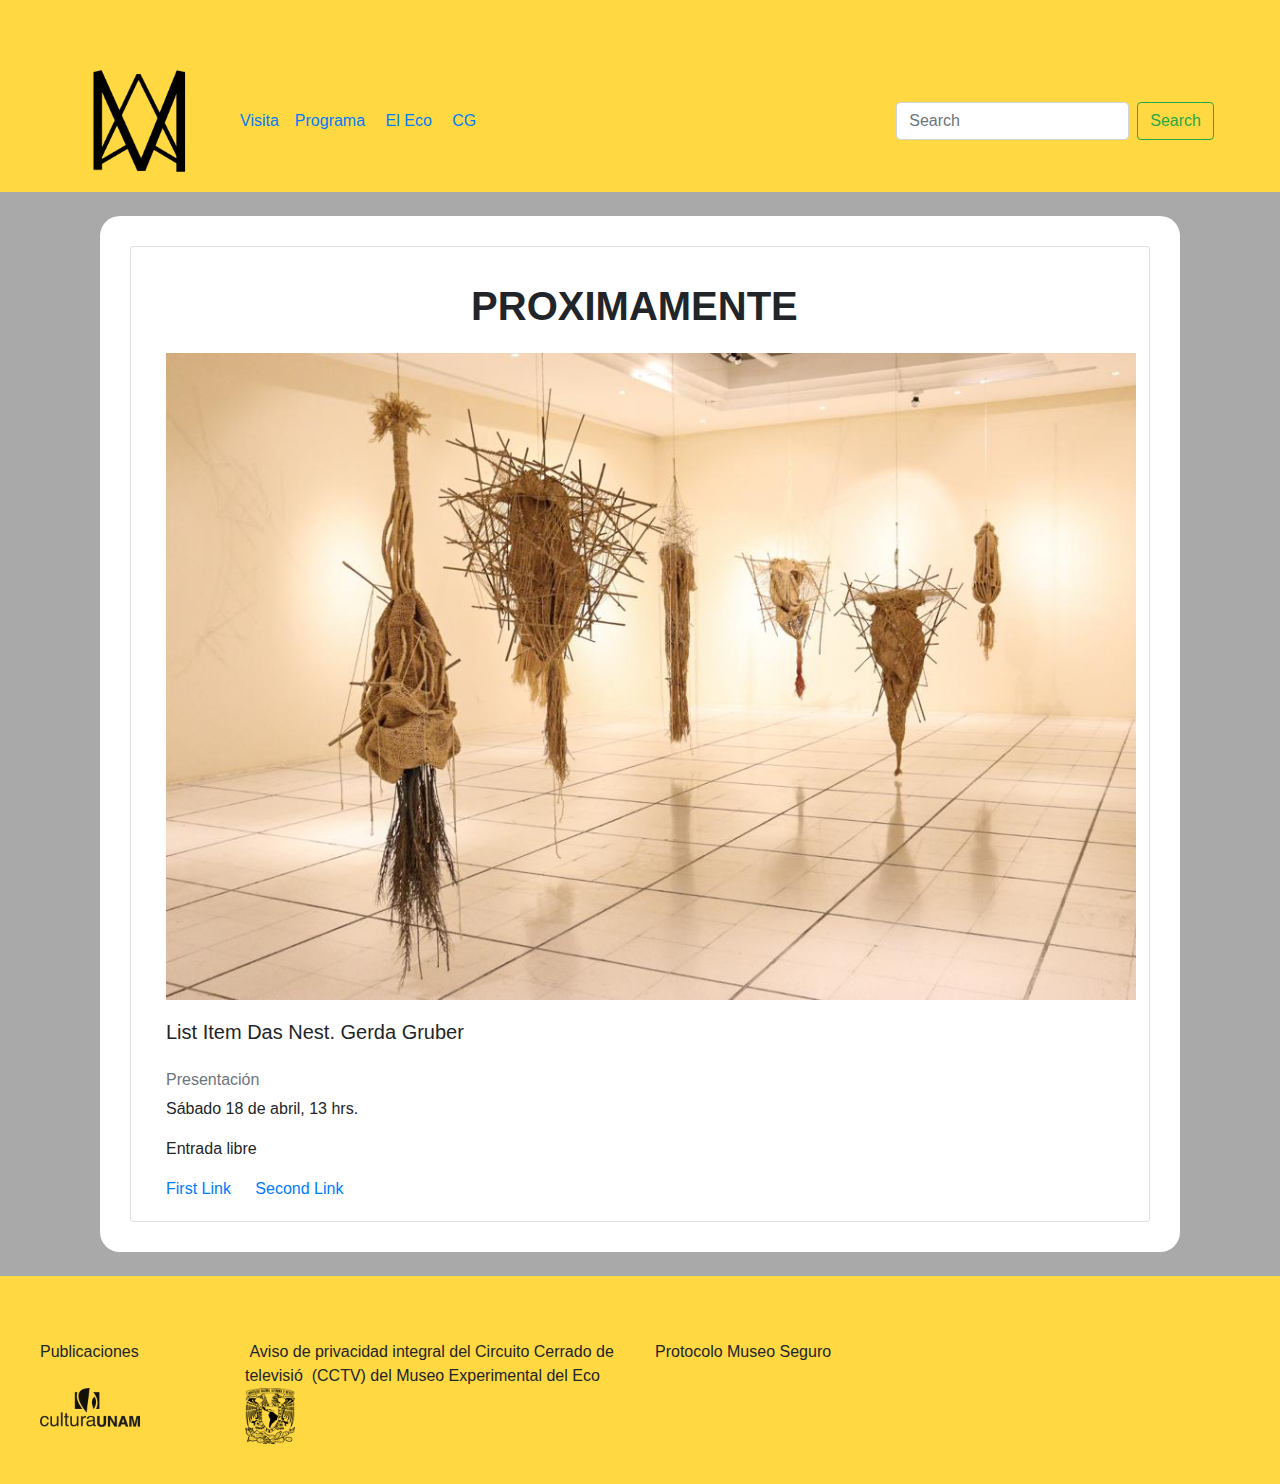
<file: html/Exposiciones.html>
<!DOCTYPE html>
<html lang="en">
  <head>
    <meta charset="utf-8">
	<meta http-equiv="X-UA-Compatible" content="IE=edge">
	<meta name="viewport" content="width=device-width, initial-scale=1">
    <title>Untitled Document</title>
    <!-- Bootstrap -->
	<link href="../css/bootstrap-4.4.1.css" rel="stylesheet">
	<link href="../css/museo-style.css" rel="stylesheet" type="text/css">
  </head>
  <body class="body-style">
  <div class="container-fluid nav-style">
  	  <nav class="navbar navbar-expand-lg"> <a class="navbar-brand" href="../index.html"><img src="../img/Logo museo del eco icono_Mesa de trabajo 1 copia 2.png" width="150px" height="auto" alt=""/></a>
  	    <button class="navbar-toggler" type="button" data-toggle="collapse" data-target="#navbarSupportedContent1" aria-controls="navbarSupportedContent1" aria-expanded="false" aria-label="Toggle navigation"> <span class="navbar-toggler-icon"></span></button>
  	    <div class="collapse navbar-collapse" id="navbarSupportedContent1">
  	      <ul class="navbar-nav mr-auto">
  	        <li class="nav-item active"> <a class="nav-link" href="visita.html">Visita <span class="sr-only">(current)</span></a></li>
  	        <li class="nav-item"> <a class="nav-link" href="Programa.html">Programa&nbsp;</a></li>
  	        <li class="nav-item"> <a class="nav-link" href="El Eco.html">El Eco&nbsp;</a></li>
  	        <li class="nav-item"> <a class="nav-link" href="#">CG&nbsp;</a></li>
          </ul>
  	      <form class="form-inline my-2 my-lg-0">
  	        <input class="form-control mr-sm-2" type="search" placeholder="Search" aria-label="Search">
  	        <button class="btn btn-outline-success my-2 my-sm-0" type="submit">Search</button>
          </form>
        </div>
      </nav>
  </div>
	  <br>
<div class="container">
  <div class="card col-md-4 col-xl-12">
  	    <div class="card-body">
  	      <h1 class="h1-style1 text-center">PROXIMAMENTE&nbsp;</h1>
  	      <img src="../img/GERDA-1.jpeg" width="970" height="auto" alt=""/>
  	      <h5 class="card-title h5-style1">List Item Das Nest. Gerda Gruber&nbsp;</h5>
  	      <h6 class="card-subtitle mb-2 text-muted">Presentación&nbsp;</h6>
  	      <p class="card-text">Sábado 18 de abril, 13 hrs.&nbsp;</p>
  	      <p class="card-text">Entrada libre&nbsp;</p>
  	      <a href="#" class="card-link">First Link</a> <a href="#" class="card-link">Second Link</a> </div>
</div>
  	</div>
<br>
  	<!-- body code goes here -->


	<!-- jQuery (necessary for Bootstrap's JavaScript plugins) --> 
	<script src="../js/jquery-3.4.1.min.js"></script>

	<!-- Include all compiled plugins (below), or include individual files as needed -->
	<footer>&nbsp;
	  <div class="row">
	    <div class="col-xl-2">Publicaciones&nbsp;</div>
	    <div class="col-xl-4">&nbsp;Aviso de privacidad integral del Circuito Cerrado de televisió&nbsp; (CCTV) del Museo Experimental del Eco&nbsp; &nbsp;</div>
	    <div class="col-xl-4">Protocolo Museo Seguro&nbsp;</div>
      </div>
	  <div class="row">
	    <div class="col-xl-2"><img src="../img/cultura-unam-logo-0A8DC8AFB8-seeklogo.com.png" width="100" height="auto" alt=""/></div>
	    <div class="col-xl-2"><img src="../img/1024px-Escudo-UNAM-escalable.svg.png" width="50" height="auto" alt=""/></div>
      </div>
  </footer>
	<script src="../js/popper.min.js"></script> 
	<script src="../js/bootstrap-4.4.1.js"></script>
</body>
</html>
</file>
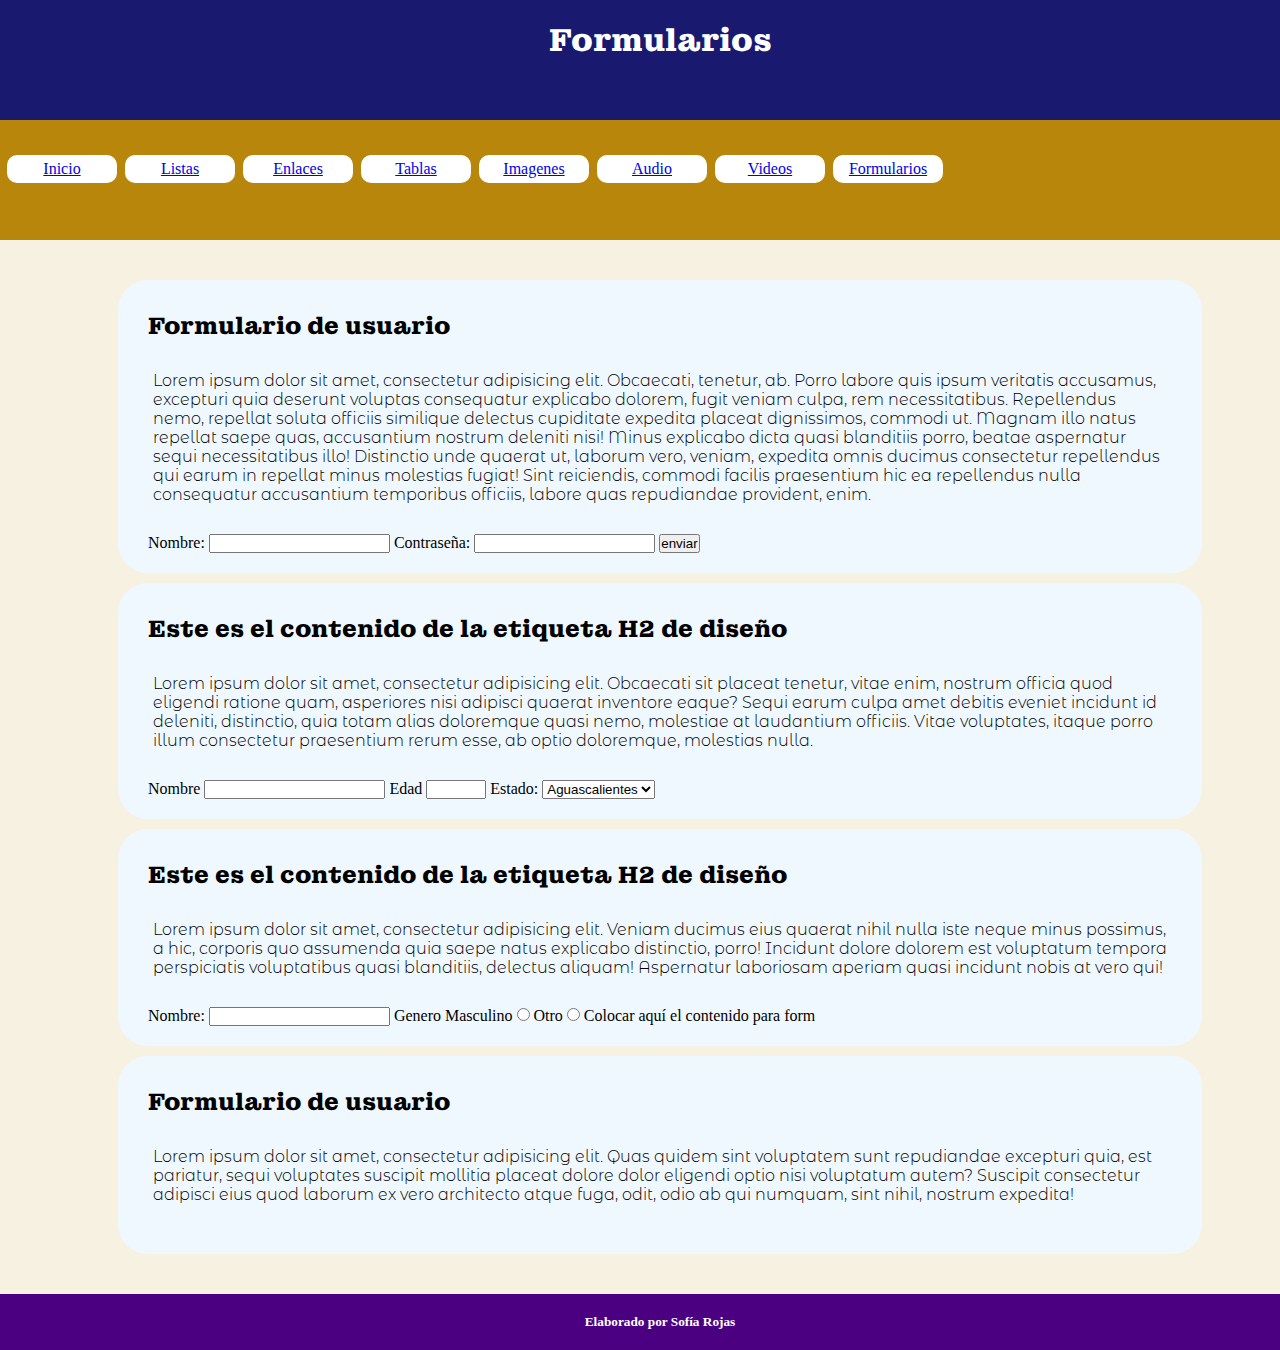
<file: html/formularios.html>
<html>
<head>
    <title>Tablas</title>
      <link rel="stylesheet" href="../css/Estilo_mi_pagina.css">
  <meta charset="utf-8">
<title>Formularios</title>
 </head>
  <body>
 <header>
   <h1>Formularios</h1>
  </header>
  <nav>
  <li><a href="../index.html">Inicio</a></li>
  <li><a href="lista.html">Listas</a></li>
  <li><a href="enlaces.html">Enlaces</a></li>
  <li><a href="../html/tablas.html">Tablas</a></li>
  <li><a href="../html/imagenes.html">Imagenes</a></li>
  <li><a href="../html/audio.html">Audio</a></li>
  <li><a href="../html/video.html">Videos</a></li>
  <li><a href="../html/formularios.html">Formularios</a></li>
  </nav>
 <main>
 <section>
<h2>Formulario de usuario</h2>
<p>Lorem ipsum dolor sit amet, consectetur adipisicing elit. Obcaecati,
tenetur, ab. Porro labore quis ipsum veritatis accusamus, excepturi quia
deserunt voluptas consequatur explicabo dolorem, fugit veniam culpa, rem
necessitatibus. Repellendus nemo, repellat soluta officiis similique delectus
cupiditate expedita placeat dignissimos, commodi ut. Magnam illo natus
repellat saepe quas, accusantium nostrum deleniti nisi! Minus explicabo dicta
quasi blanditiis porro, beatae aspernatur sequi necessitatibus illo!
Distinctio unde quaerat ut, laborum vero, veniam, expedita omnis ducimus
consectetur repellendus qui earum in repellat minus molestias fugiat! Sint
reiciendis, commodi facilis praesentium hic ea repellendus nulla consequatur
accusantium temporibus officiis, labore quas repudiandae provident, enim.</p>
<label id="">Nombre:</label>
<input type="text" id="Nombre" name="Nombre"></input>
<label id="">Contraseña:</label>
<input type="password" id="contrasena" namr="contrasena" ></input>
<input type="submit" value="enviar"></input>
 </section>
<section>
<h2>Este es el contenido de la etiqueta H2 de diseño</h2>
<p>Lorem ipsum dolor sit amet, consectetur adipisicing elit. Obcaecati
sit placeat tenetur, vitae enim, nostrum officia quod eligendi ratione quam,
asperiores nisi adipisci quaerat inventore eaque? Sequi earum culpa amet
debitis eveniet incidunt id deleniti, distinctio, quia totam alias doloremque
quasi nemo, molestiae at laudantium officiis. Vitae voluptates, itaque porro
illum consectetur praesentium rerum esse, ab optio doloremque, molestias
nulla.</p>
<form id="form1" name="form1" method="post">
<label for="Nombre">Nombre</label>
<input type="text" name="Nombre" id="Nombre">
<label for="edad">Edad</label>
<input type="number" name="edad" id="edad" min="18" max="100">
<label for="select">Estado:</label>
<select name="Estado" id="Estado">
 <option value="Aguascalientes">Aguascalientes</option>
 <option value="Puebla">Puebla</option>
 <option value="Durango">Durango</option>
 <option value="Nayarit">Nayarit</option>
 <option value="CDMX">CDMX</option>
</select>


</form>

</section>
<section>
<h2>Este es el contenido de la etiqueta H2 de diseño</h2>
<p>Lorem ipsum dolor sit amet, consectetur adipisicing elit. Veniam
ducimus eius quaerat nihil nulla iste neque minus possimus, a hic, corporis
quo assumenda quia saepe natus explicabo distinctio, porro! Incidunt dolore
dolorem est voluptatum tempora perspiciatis voluptatibus quasi blanditiis,
delectus aliquam! Aspernatur laboriosam aperiam quasi incidunt nobis at vero
qui!</p>
<form id="form2" name="form2" method="post">
<label for="textfield">Nombre:</label>
<input type="text" name="textfield" id="textfield">
<label for="Genero">Genero</label>

<tr>
</td> </tr>
<td><label>Masculino</label></td>
<td><input type="radio" name="G&eacute;nero" value="Mas" id="Geacutenero_1"></
td></tr>
<tr>
<td><label>Otro</label></td>
<td><input type="radio" name="G&eacute;nero" value="otro"
id="Geacutenero_2"></td>
</tr>
</table>
Colocar aquí el contenido para form
</form>
</section>
<section>
<h2>Formulario de usuario</h2>
<p>Lorem ipsum dolor sit amet, consectetur adipisicing elit. Quas quidem
sint voluptatem sunt repudiandae excepturi quia, est pariatur, sequi
voluptates suscipit mollitia placeat dolore dolor eligendi optio nisi
voluptatum autem? Suscipit consectetur adipisci eius quod laborum ex vero
architecto atque fuga, odit, odio ab qui numquam, sint nihil, nostrum
expedita!</p></section>
</main>
<footer>
<h5>Elaborado por Sofía Rojas</h5>
</footer>
</body>
</html>
</file>
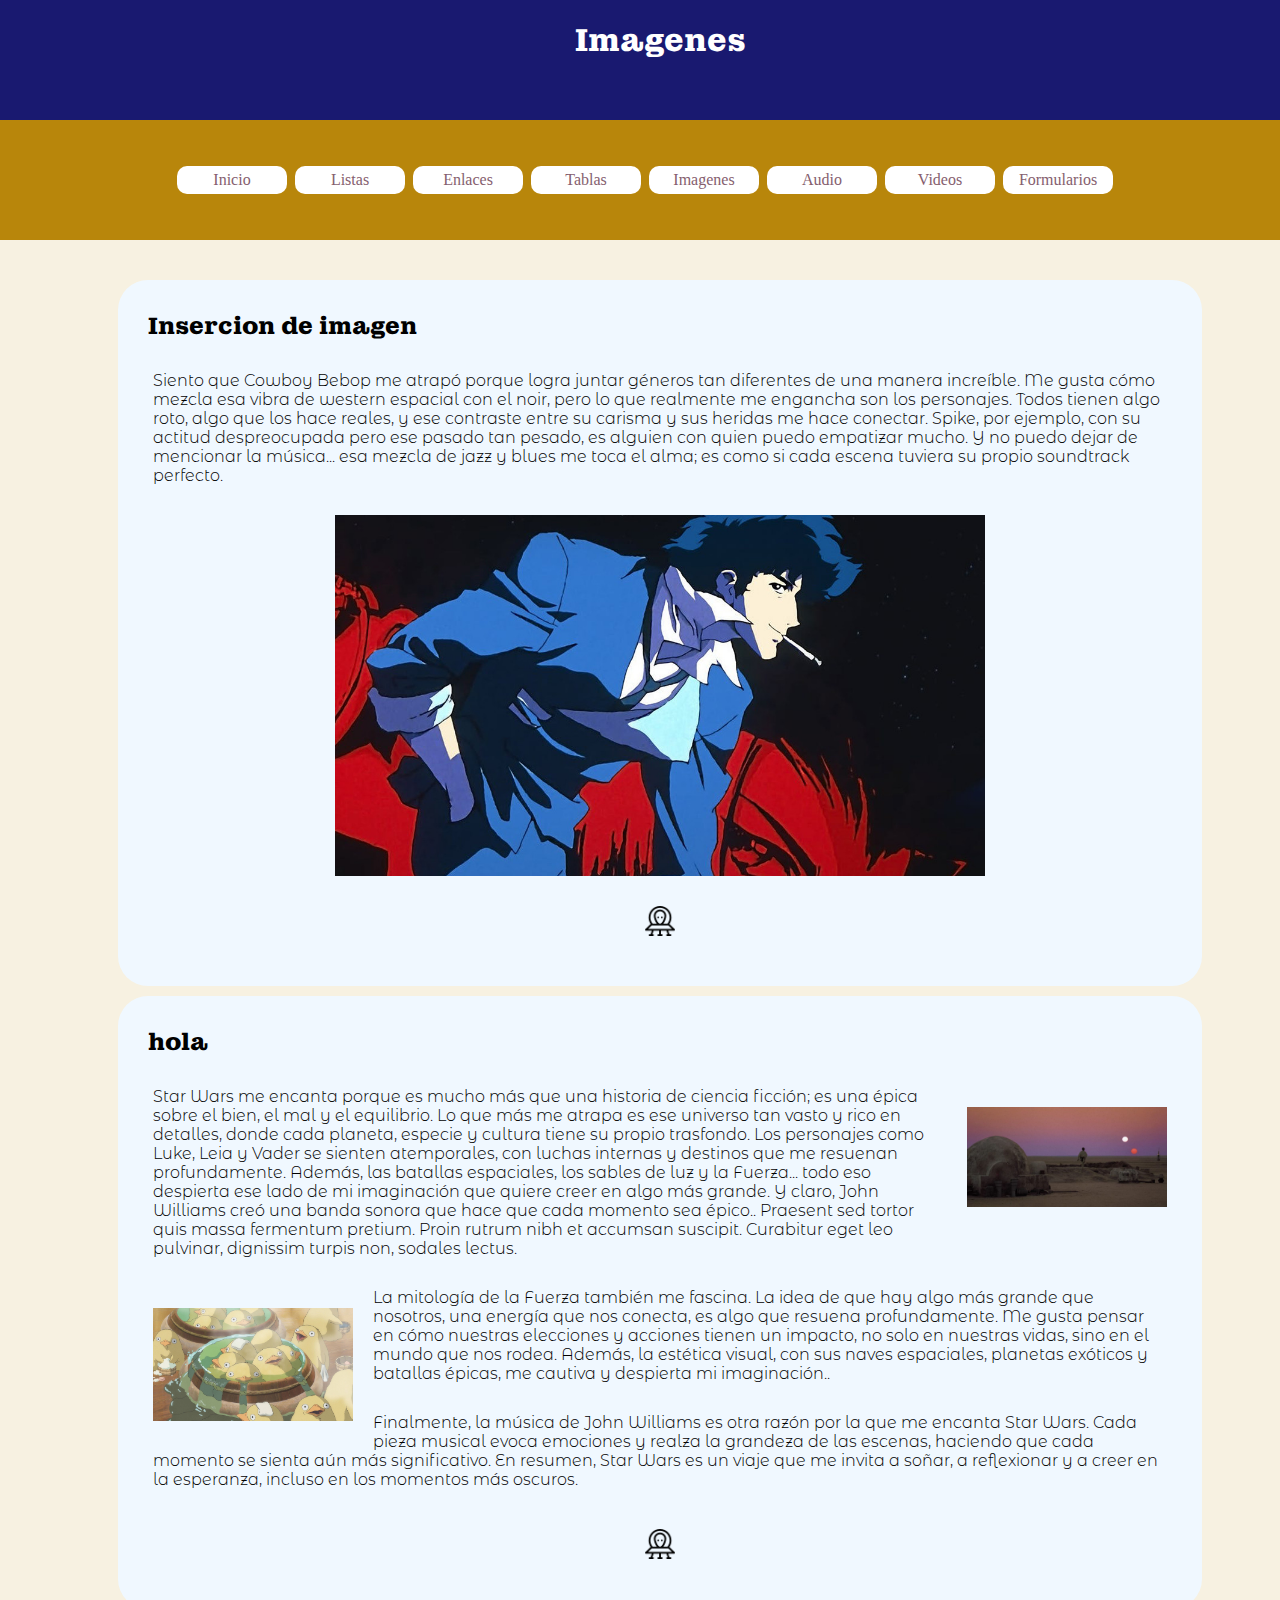
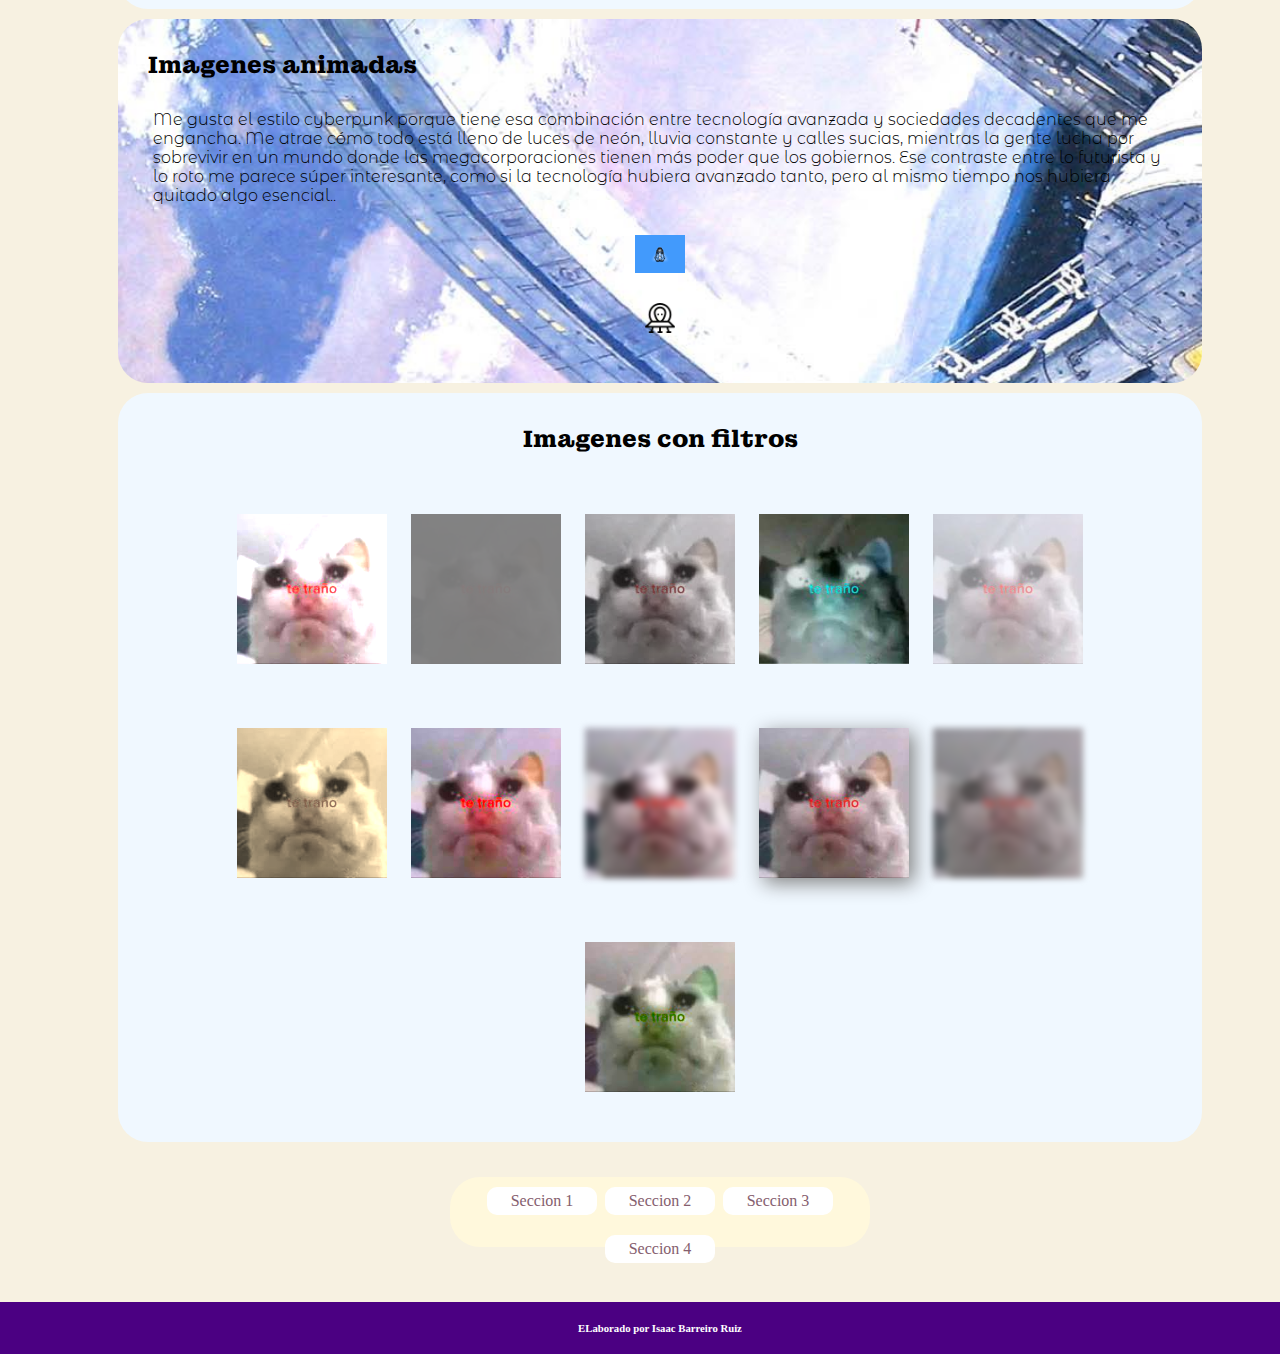
<file: html/imagenes.html>
<html>
  <head>
      <title>Imagenes de html</title>
      <link rel="stylesheet" href="../css/Estilo_mi_pagina.css">
  </head>
  <body>
  <div class= container-fluid>
      <div class="conta</div>iner">
   <header>
    <h1>Imagenes</h1>
   </header>
   <nav>
    <ul>
  <li><a href="../index.html">Inicio</a></li>
  <li><a href="../lista.html">Listas</a></li>
  <li><a href="../enlaces.html">Enlaces</a></li>
  <li><a href="../html/tablas.html">Tablas</a></li>
  <li><a href="../html/imagenes.html">Imagenes</a></li>
  <li><a href="../html/audio.html">Audio</a></li>
  <li><a href="../html/video.html">Videos</a></li>
  <li><a href="../html/formularios.html">Formularios</a></li>
          </ul>
   </nav>
   <main>
   <section>
    <h2 id="seccion1">Insercion de imagen</h2>
    <p>Siento que Cowboy Bebop me atrapó porque logra juntar géneros tan diferentes de una manera increíble. Me gusta cómo mezcla esa vibra de western espacial con el noir, pero lo que realmente me engancha son los personajes. Todos tienen algo roto, algo que los hace reales, y ese contraste entre su carisma y sus heridas me hace conectar. Spike, por ejemplo, con su actitud despreocupada pero ese pasado tan pesado, es alguien con quien puedo empatizar mucho. Y no puedo dejar de mencionar la música... esa mezcla de jazz y blues me toca el alma; es como si cada escena tuviera su propio soundtrack perfecto.</p>
    <img  src="../medios/imagenes/cowboy-bebop.jpg" alt="Imagen de Cowboy Bebop0">
    <a href="#menu_interno"><img id="icono" src="../medios/icono/ovni.png"></a>
   </section>
       
   <section>
     <h2 id="seccion2">hola</h2>
     <p><img id="tatooine" src="../medios/imagenes/tatooine.jpeg" alt="Imagen de tatooine"> Star Wars me encanta porque es mucho más que una historia de ciencia ficción; es una épica sobre el bien, el mal y el equilibrio. Lo que más me atrapa es ese universo tan vasto y rico en detalles, donde cada planeta, especie y cultura tiene su propio trasfondo. Los personajes como Luke, Leia y Vader se sienten atemporales, con luchas internas y destinos que me resuenan profundamente. Además, las batallas espaciales, los sables de luz y la Fuerza... todo eso despierta ese lado de mi imaginación que quiere creer en algo más grande. Y claro, John Williams creó una banda sonora que hace que cada momento sea épico..
     Praesent sed tortor quis massa fermentum pretium. Proin rutrum nibh et accumsan suscipit. Curabitur eget leo pulvinar, dignissim turpis non, sodales lectus. </p>
     <p> <img id="pollitos-banos" src="../medios/imagenes/pollitos.jpeg" alt="Pollitos banos">La mitología de la Fuerza también me fascina. La idea de que hay algo más grande que nosotros, una energía que nos conecta, es algo que resuena profundamente. Me gusta pensar en cómo nuestras elecciones y acciones tienen un impacto, no solo en nuestras vidas, sino en el mundo que nos rodea. Además, la estética visual, con sus naves espaciales, planetas exóticos y batallas épicas, me cautiva y despierta mi imaginación..</p>
     <p>Finalmente, la música de John Williams es otra razón por la que me encanta Star Wars. Cada pieza musical evoca emociones y realza la grandeza de las escenas, haciendo que cada momento se sienta aún más significativo. En resumen, Star Wars es un viaje que me invita a soñar, a reflexionar y a creer en la esperanza, incluso en los momentos más oscuros.&nbsp;</p>
     <a href="#menu_interno"><img id="icono" src="../medios/icono/ovni.png"></a>
   </section>
      
   <section id="fondo_section">
       <h2 id="seccion3">Imagenes animadas</h2>
      <p>Me gusta el estilo cyberpunk porque tiene esa combinación entre tecnología avanzada y sociedades decadentes que me engancha. Me atrae cómo todo está lleno de luces de neón, lluvia constante y calles sucias, mientras la gente lucha por sobrevivir en un mundo donde las megacorporaciones tienen más poder que los gobiernos. Ese contraste entre lo futurista y lo roto me parece súper interesante, como si la tecnología hubiera avanzado tanto, pero al mismo tiempo nos hubiera quitado algo esencial..</p>
      <img id= "soldado" src="../medios/imagenes/soldado.gif">
     <a href="#menu_interno"><img id="icono" src="../medios/icono/ovni.png"></a>
   </section>
   <section id="img_filtro">
      <h2 id="seccion4">Imagenes con filtros</h2>
      <img id="gato1"src="../medios/imagenes/gato_trite.jpeg">
      <img id="gato2"src="../medios/imagenes/gato_trite.jpeg">
      <img id="gato3"src="../medios/imagenes/gato_trite.jpeg">
      <img id="gato4"src="../medios/imagenes/gato_trite.jpeg">
      <img id="gato5"src="../medios/imagenes/gato_trite.jpeg">
      <img id="gato6"src="../medios/imagenes/gato_trite.jpeg">
      <img id="gato7"src="../medios/imagenes/gato_trite.jpeg">
      <img id="gato8"src="../medios/imagenes/gato_trite.jpeg">
      <img id="gato9"src="../medios/imagenes/gato_trite.jpeg">
      <img id="gato10"src="../medios/imagenes/gato_trite.jpeg">
      <img id="gato11"src="../medios/imagenes/gato_trite.jpeg">
      
   </section>
   <nav  id="menu_interno">
      <ul>
         <li><a href="#seccion1">Seccion 1</a></li>
         <li><a href="#seccion2">Seccion 2</a></li>
         <li><a href="#seccion3">Seccion 3</a></li>
         <li><a href="seccion4">Seccion 4</a></li>
          
      </ul>   
   </nav>
   </main>
   <footer>
      <h6>ELaborado por Isaac Barreiro Ruiz</h6> 
   </footer>
   </div>
   </div>
  </body>
</html>
</file>
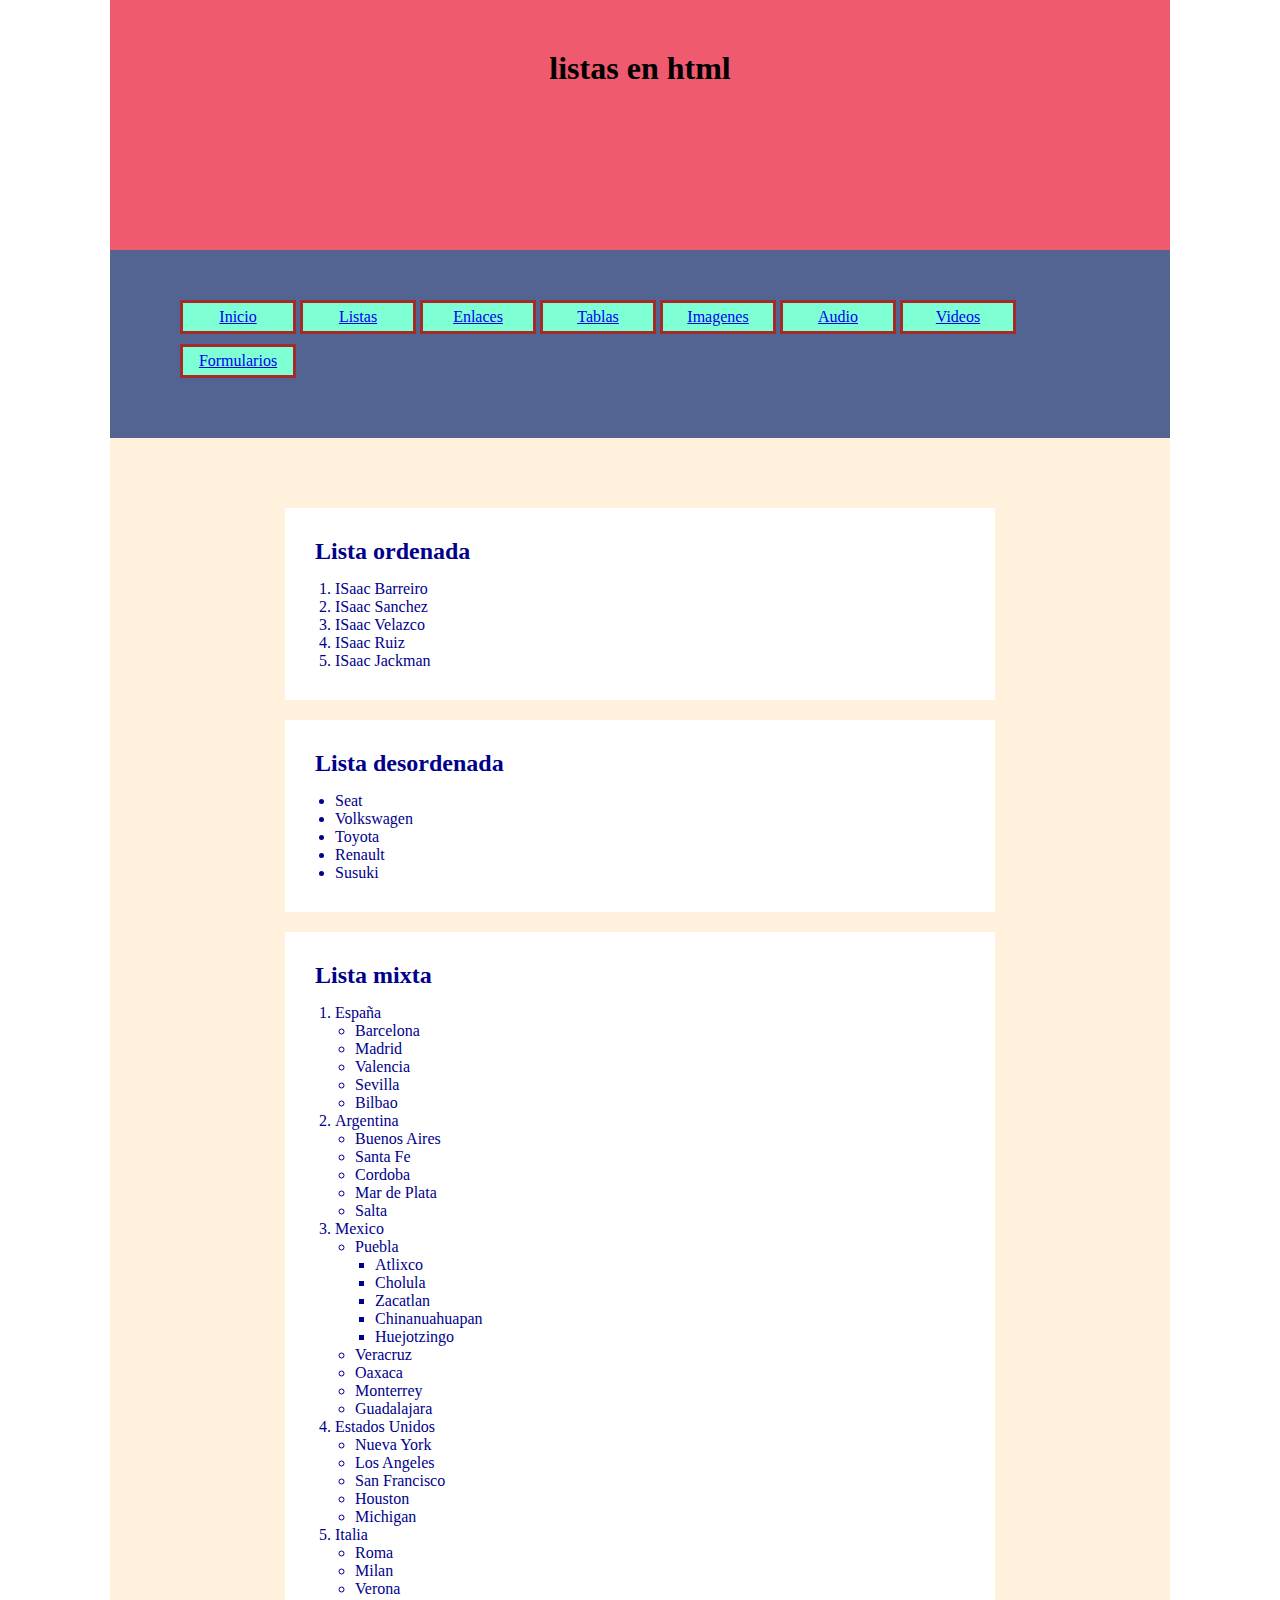
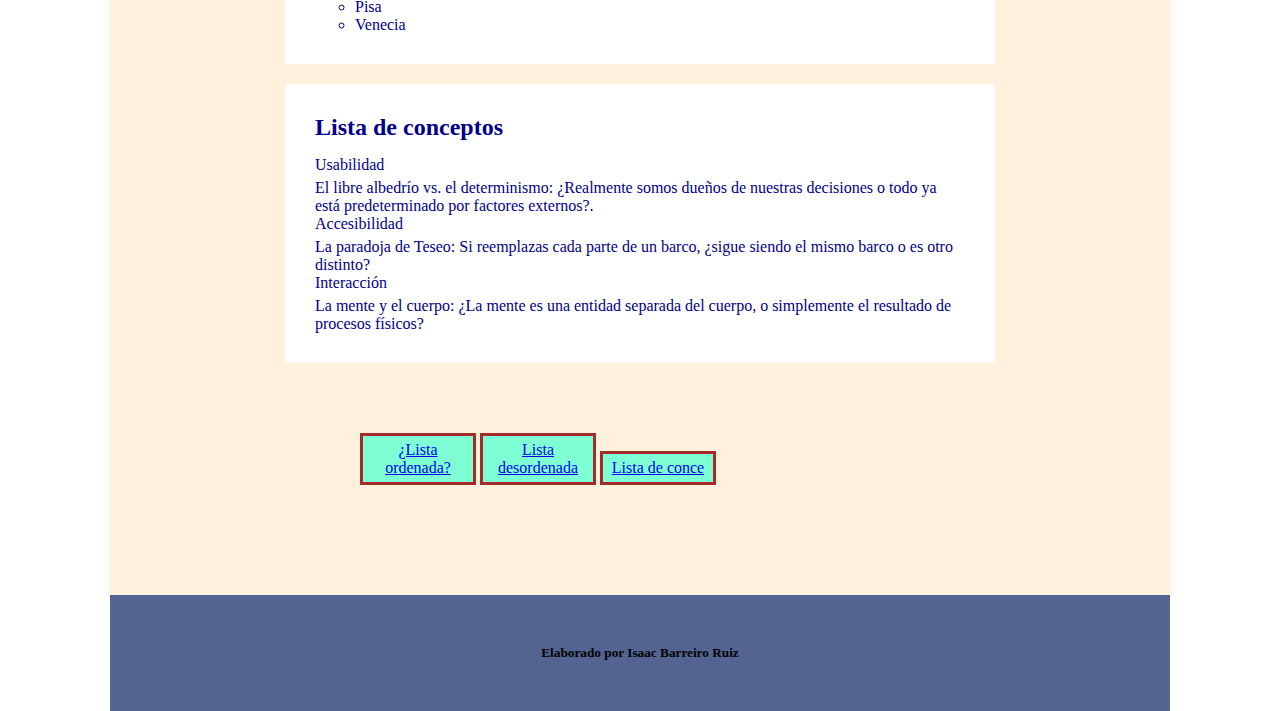
<file: html/lista.html>
<html>
  <head>
      <title>LISTAS</title>
      <style type="text/css">
       *{
          padding: 0px;
          margin: 0px;
      }   
      header, nav, main, footer{
        width:960px;
        color:black;
        padding:50px;
        margin-left: auto;
        margin-right: auto;
      }
      header{
               /*width:1280px;*/
               height:150px;
               background-color:#EF5A6F;
               text-align: center;
               /*color: azure;*/
      }
      nav{
          background-color:#536493;
          color:blue;
      }
      main{
          background-color:#FFF1DB;
      }
      section{
           width: 650px;
           background-color:white;
           color:darkblue;
           margin-top: 20px;
           margin-bottom: 20px;
           margin-left:auto;
           margin-right: auto;
           padding: 30px;
      }
      footer{
          background-color: #536493;
      }
       nav ul li{
          width: 100px;
          padding:5px;
          background-color: aquamarine;
          color: blue;
          margin-bottom: 10px;
          text-align: center;
          border-width: 3px;
          border-color:brown;
          border-style: solid;
          display:inline-block;
      }
          ul, ol{
              padding-left: 20px;
          }
      footer{
          text-align: center;
    } 
     h2,h3,p{
                margin-bottom:15px;
                    
            }
            h1, h5{
                margin-bottom:center;
       }         
      dt{
          padding-bottom: 5px;
        }
      main nav{
        width: 600px;
        background-color: transparent;
        
          
     }
      </style>
      
  </head>
  <body>
    <header>
      <h1> listas en html</h1>      
    </header>
    <nav>
      <ul>
  <li><a href="../index.html">Inicio</a></li>
  <li><a href="lista.html">Listas</a></li>
  <li><a href="enlaces.html">Enlaces</a></li>
  <li><a href="../html/tablas.html">Tablas</a></li>
  <li><a href="../html/imagenes.html">Imagenes</a></li>
  <li><a href="../html/audio.html">Audio</a></li>
  <li><a href="../html/video.html">Videos</a></li>
  <li><a href="../html/formularios.html">Formularios</a></li>
      </ul>  
    </nav>
    <main>
        <section>
          <h2 id="lista_ordenada"> Lista ordenada</h2>
            <ol>
               <li>ISaac Barreiro</li>
               <li>ISaac Sanchez</li>
               <li>ISaac Velazco</li>
               <li>ISaac Ruiz</li>
               <li>ISaac Jackman</li>
            </ol>
        </section>
        <section>
          <h2 id="lista_desordenada"> Lista desordenada</h2>
            <ul>
               <li>Seat</li>
               <li>Volkswagen</li>
               <li>Toyota</li>
               <li>Renault</li>
               <li>Susuki</li>
            </ul>
        </section>
        <section>
          <h2> Lista mixta</h2>
            <ol>
               <li>España</li>
                   <ul>
                      <li>Barcelona</li>
                      <li>Madrid</li>
                      <li>Valencia</li>
                      <li>Sevilla</li>
                      <li>Bilbao</li>
                       
                   </ul>
               <li>Argentina</li>
                  <ul>
                     <li>Buenos Aires</li>
                     <li>Santa Fe</li>
                     <li>Cordoba</li>
                     <li>Mar de Plata</li>
                     <li>Salta</li>
                  </ul>
               <li>Mexico</li>
                   <ul>
                      <li>Puebla
                          <ul>
                             <li>Atlixco</li>
                             <li>Cholula</li>
                             <li>Zacatlan</li>
                             <li>Chinanuahuapan</li>
                             <li>Huejotzingo</li>
                          
                          </ul>                
                      </li>
                      <li>Veracruz</li>
                      <li>Oaxaca</li>
                      <li>Monterrey</li>
                      <li>Guadalajara</li>
                    </ul>
                     
               <li>Estados Unidos</li>
                   <ul>
                     <li>Nueva York</li>
                     <li>Los Angeles</li>
                     <li>San Francisco</li>
                     <li>Houston</li>
                     <li>Michigan</li>
                   </ul>
               <li>Italia
                  <ul>
                      <li>Roma</li>
                      <li>Milan</li>
                      <li>Verona</li>
                      <li>Pisa</li>
                      <li>Venecia</li>
                  </ul> 
               </li>
             </ol>
        </section>
        <section>
        <h2 id="lista_conceptos">Lista de conceptos</h2>
        <dl>
         <dt>Usabilidad</dt>
             <dd>El libre albedrío vs. el determinismo: ¿Realmente somos dueños de nuestras decisiones o todo ya está predeterminado por factores externos?.</dd>
        <dt>Accesibilidad</dt>
             <dd>La paradoja de Teseo: Si reemplazas cada parte de un barco, ¿sigue siendo el mismo barco o es otro distinto?</dd>
        <dt>Interacción</dt>
             <dd>La mente y el cuerpo: ¿La mente es una entidad separada del cuerpo, o simplemente el resultado de procesos físicos?</dd>
</dl>
        
        </section>
        <nav>
             <ul>
                <li><a href="#lista_ordenada">¿Lista ordenada?</a></li>
                <li><a href="#lista_desordenada">Lista desordenada</a></li>
                <li><a href="#lista_conceptos">Lista de conce</a></li>
             </ul>
        </nav>
    </main>
  </body>
  <footer>
           <h5>Elaborado por Isaac Barreiro Ruiz</h5>
  </footer>
</html>
</file>
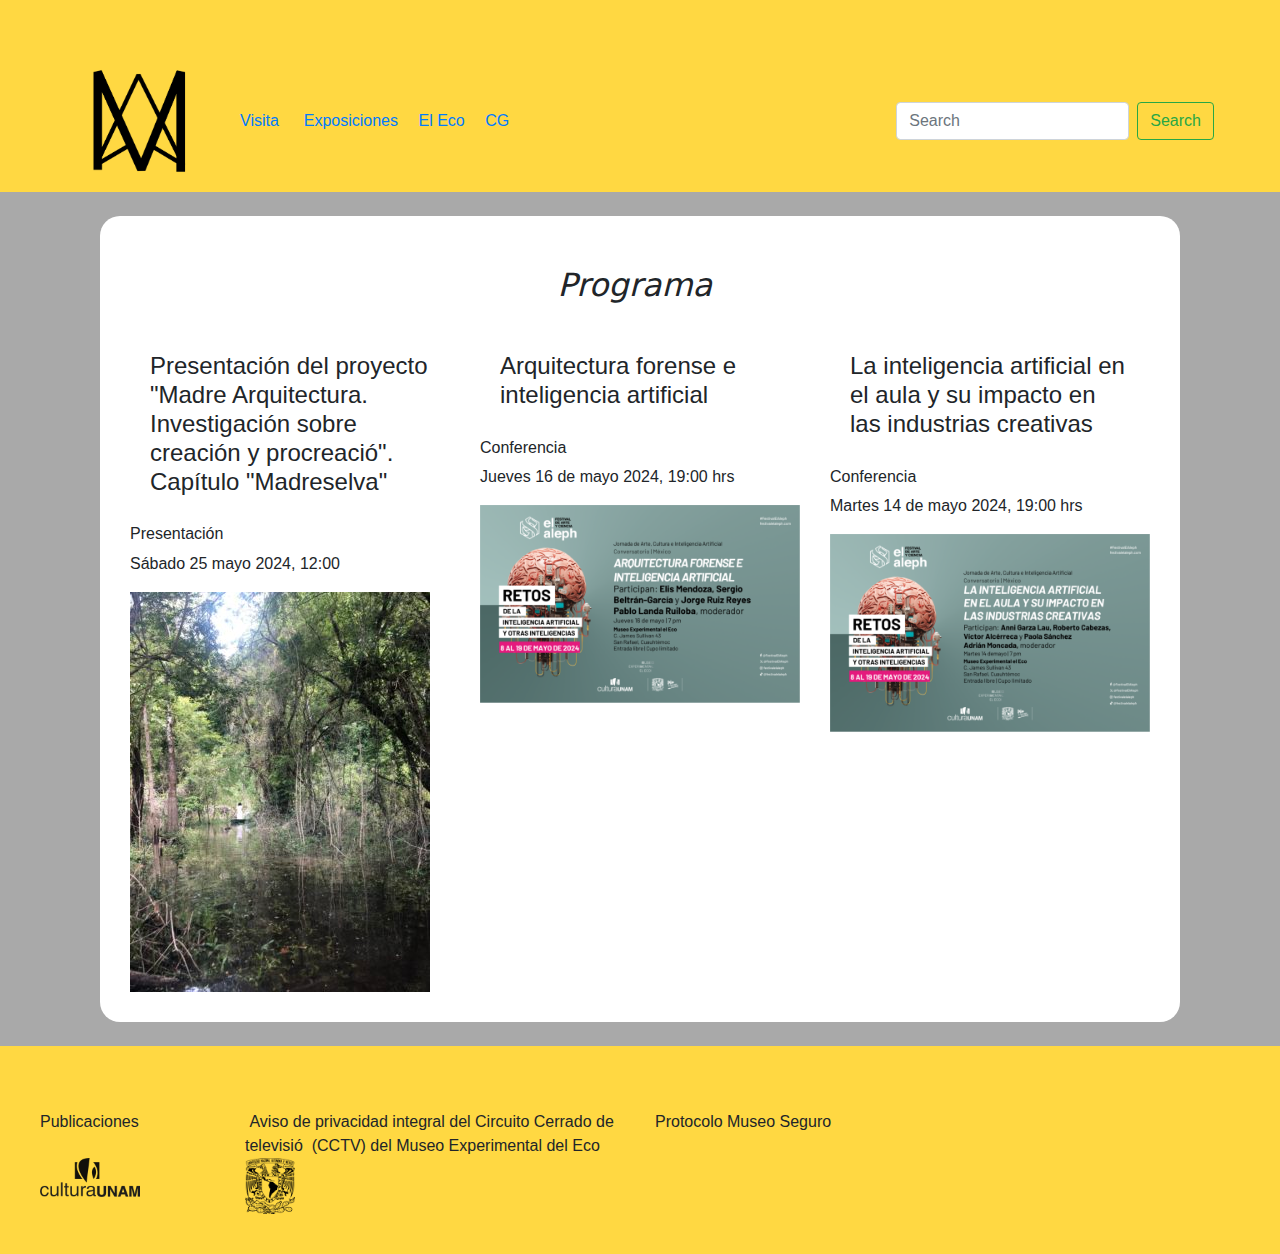
<file: html/Programa.html>
<!DOCTYPE html>
<html lang="en">
  <head>
    <meta charset="utf-8">
	<meta http-equiv="X-UA-Compatible" content="IE=edge">
	<meta name="viewport" content="width=device-width, initial-scale=1">
    <title>Untitled Document</title>
    <!-- Bootstrap -->
	<link href="../css/bootstrap-4.4.1.css" rel="stylesheet">
	<link href="../css/museo-style.css" rel="stylesheet" type="text/css">
  </head>
  <body class="body-style">
  <div class="container-fluid nav-style">
  	  <nav class="navbar navbar-expand-lg"> <a class="navbar-brand" href="file:///C|/Users/BARREIRO/Documents/index.html"><img src="../img/Logo museo del eco icono_Mesa de trabajo 1 copia 2.png" width="150px" height="auto" alt=""/></a>
  	    <button class="navbar-toggler" type="button" data-toggle="collapse" data-target="#navbarSupportedContent1" aria-controls="navbarSupportedContent1" aria-expanded="false" aria-label="Toggle navigation"> <span class="navbar-toggler-icon"></span></button>
  	    <div class="collapse navbar-collapse" id="navbarSupportedContent1">
  	      <ul class="navbar-nav mr-auto">
  	        <li class="nav-item active"> <a class="nav-link" href="visita.html">Visita&nbsp;&nbsp; <span class="sr-only">(current)</span></a></li>
  	        <li class="nav-item"> <a class="nav-link" href="#">Exposiciones&nbsp;</a></li>
  	        <li class="nav-item"> <a class="nav-link" href="El Eco.html">El Eco&nbsp;</a></li>
  	        <li class="nav-item"> <a class="nav-link" href="#">CG&nbsp;</a></li>
          </ul>
  	      <form class="form-inline my-2 my-lg-0">
  	        <input class="form-control mr-sm-2" type="search" placeholder="Search" aria-label="Search">
  	        <button class="btn btn-outline-success my-2 my-sm-0" type="submit">Search</button>
          </form>
        </div>
      </nav>
  </div>
	  <br>
  <div class="container">
    <h2 class="text-center h2-style-1">Programa&nbsp;</h2>
    <div class="row">
      <div class="col-xl-4">
        <h4 class="h4-style1">Presentación del proyecto "Madre Arquitectura. Investigación sobre creación y procreació". Capítulo "Madreselva"&nbsp;&nbsp;</h4>
        <h6>Presentación&nbsp;</h6>
        <p>Sábado 25 mayo 2024, 12:00</p>
      <img src="../img/Canoa-2021.-Isabel-Abascal-300x400.jpg" class="img-fluid" alt="Placeholder image">      &nbsp;</div>
      <div class="col-xl-4">
        <h4 class="h4-style1">Arquitectura forense e inteligencia artificial</h4>
        <h6>Conferencia&nbsp;</h6>
        <p>Jueves 16 de mayo 2024, 19:00 hrs&nbsp; &nbsp; &nbsp;</p>
      <img src="../img/Arquitectura-forense-e-inteligencia-artificial-768x476.png" class="img-fluid" alt="Placeholder image">      </div>
                        
      <div class="col-xl-4">
        <h4 class="h4-style1">La inteligencia artificial en el aula y su impacto en las industrias creativas&nbsp; &nbsp;</h4>
        <h6>Conferencia&nbsp;</h6>
        <p>Martes 14 de mayo 2024, 19:00 hrs&nbsp;&nbsp;</p>
      <img src="../img/La-inteligencia-artificial-en-el-aula-y-su-impacto-en-las-industrias-creativas-768x476.png" class="img-fluid" alt="Placeholder image"></div>
            </div>
  </div>
  <br>
  <footer>&nbsp;
    <div class="row">
      <div class="col-xl-2">Publicaciones&nbsp;</div>
      <div class="col-xl-4">&nbsp;Aviso de privacidad integral del Circuito Cerrado de televisió&nbsp; (CCTV) del Museo Experimental del Eco&nbsp; &nbsp;</div>
      <div class="col-xl-4">Protocolo Museo Seguro&nbsp;</div>
    </div>
    <div class="row">
      <div class="col-xl-2"><img src="../img/cultura-unam-logo-0A8DC8AFB8-seeklogo.com.png" width="100" height="auto" alt=""/></div>
      <div class="col-xl-2"><img src="../img/1024px-Escudo-UNAM-escalable.svg.png" width="50" height="auto" alt=""/></div>
    </div>
  </footer>
  	<!-- body code goes here -->


	<!-- jQuery (necessary for Bootstrap's JavaScript plugins) --> 
	<script src="../js/jquery-3.4.1.min.js"></script>

	<!-- Include all compiled plugins (below), or include individual files as needed -->
	<script src="../js/popper.min.js"></script> 
	<script src="../js/bootstrap-4.4.1.js"></script>
  </body>
</html>
</file>
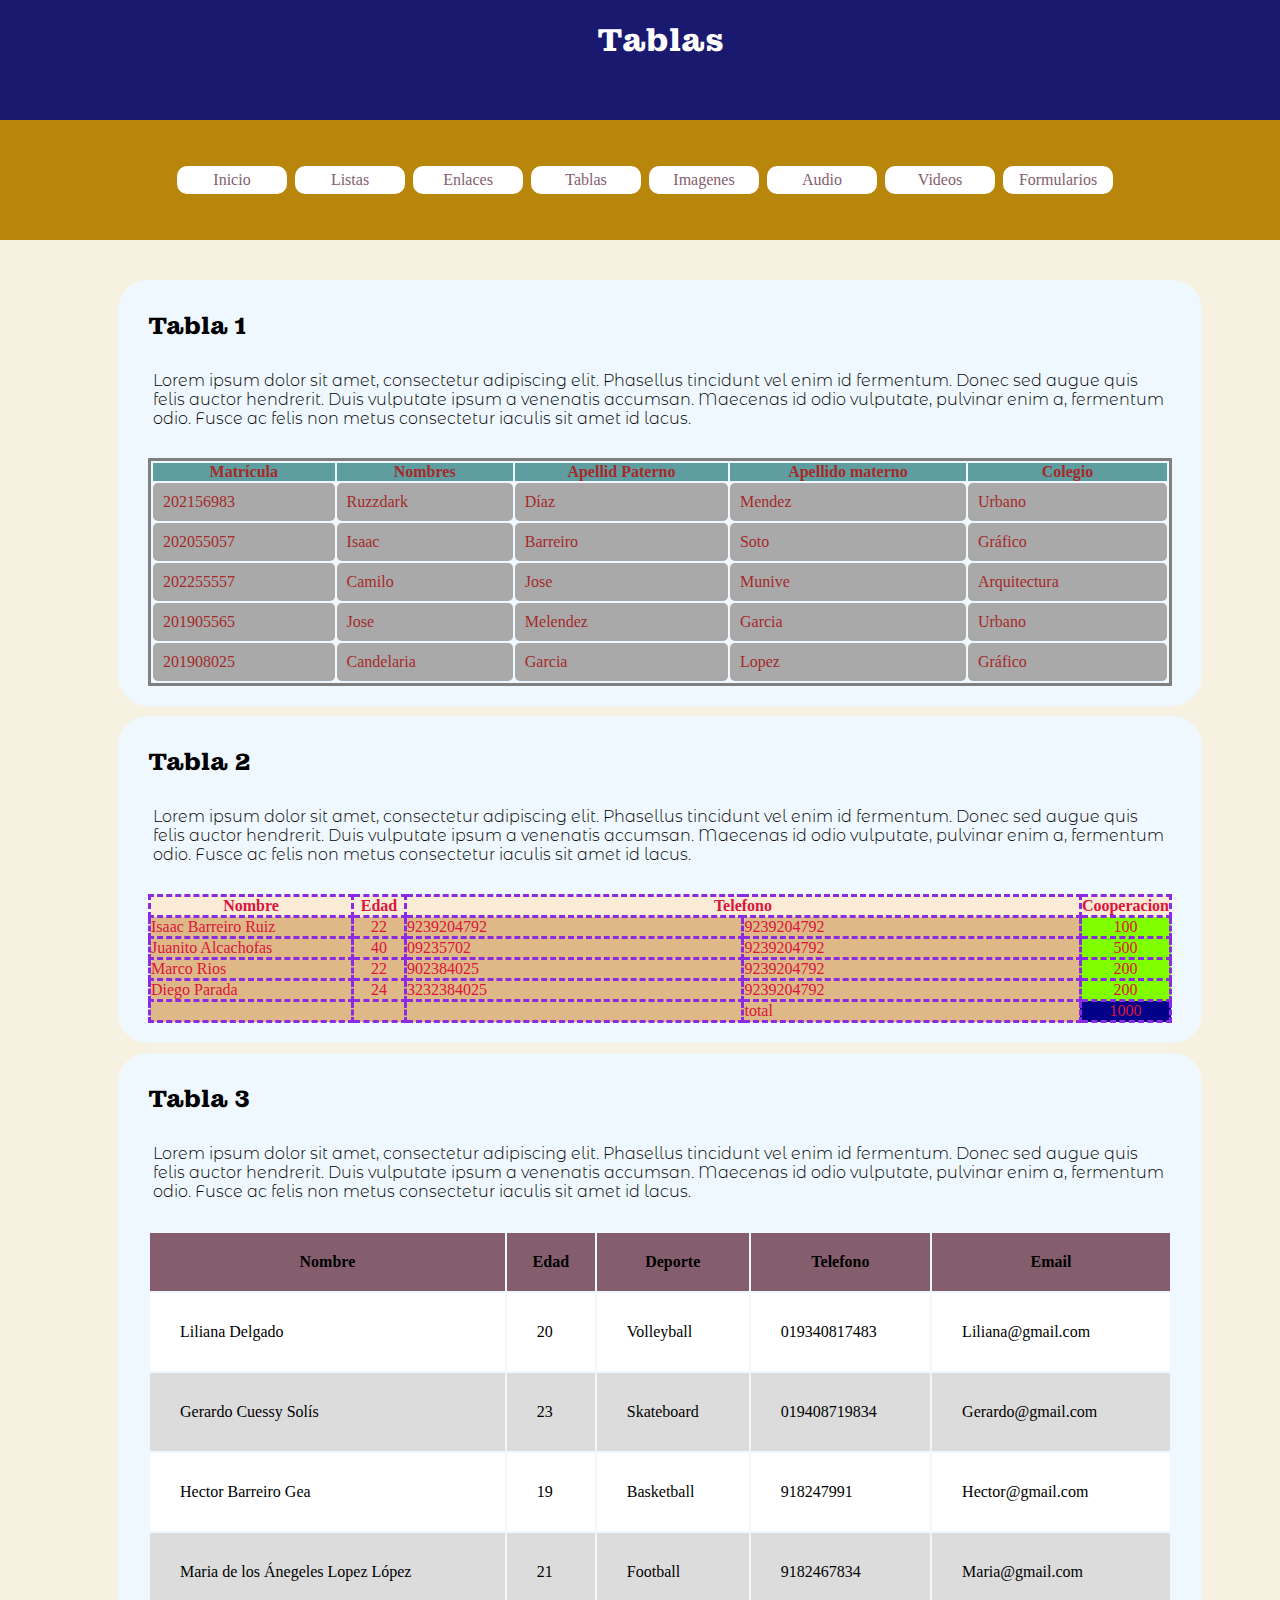
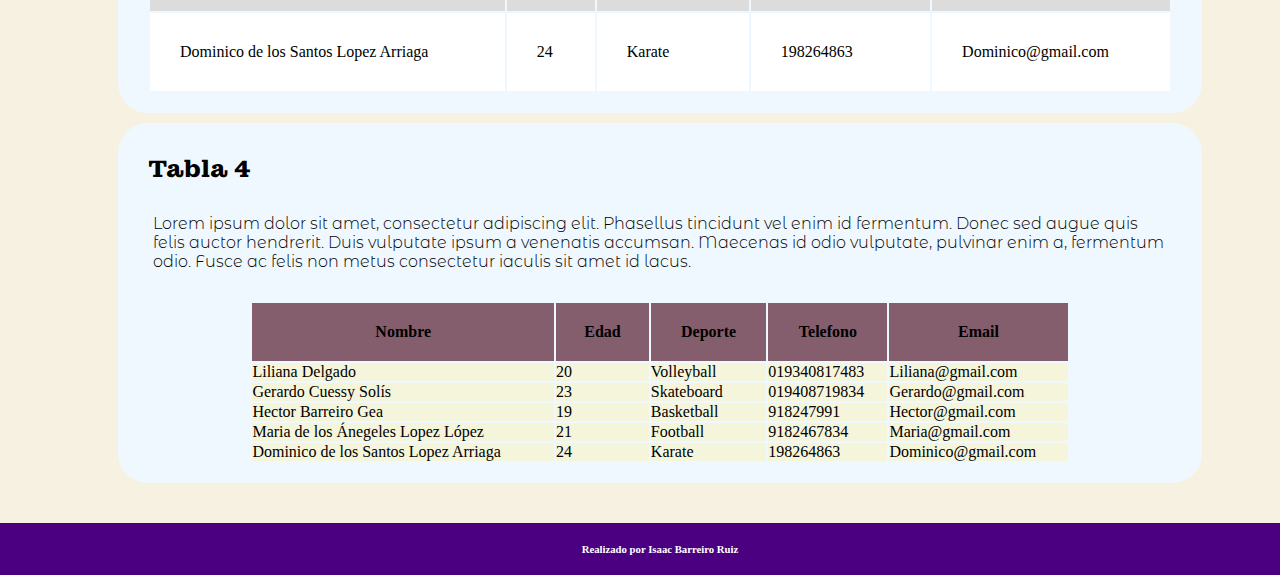
<file: html/tablas.html>
<html>
<head>
   <title>Tablas</title>
    <link rel="stylesheet" href="../css/Estilo_mi_pagina.css">
    <style type="text/css">
    #tablee{
        text-align: center;
        margin: 0 auto;
        color: brown;
        width: 100%;
        border-style: solid;
        border color: aquamarine;
        border width: 5px;
        }
    #tablee th{
        background-color: cadetblue
        }
    #tablee td{
        background-color: darkgray;
        text-align: left;
        padding: 10px;
        border-radius: 5px;
        margin: 10px;
        }
        
/*#tabla2{
    color: blue;
}
#tabla2 td{
    color: chartreuse;
    height: 30px;
    padding: 20px;
}*/
.celda_centrada{
    text-align: center;
    padding:0px ;
    background-color: aquamarine;
    
}
.tablados{
    width:100%;
    border-collapse: collapse;
    border-color:chocolate; 
    color: crimson;
    border-radius: 5px;
    margin: 0 auto;
}
.tablados th, .tablados td{
    border-color: blueviolet;
    border-style:dashed;
    border-radius: 5px;
}
.tablados th{
    background-color: antiquewhite;
        }
.tablados td{
    background-color: burlywood;
        }
#tabla_zebra {
     width:100%;
}
#tabla_zebra tbody tr:nth-child(even) {
    background-color:gainsboro;
}
#tabla_zebra tbody tr:nth-child(odd) {
    background-color:white;
}
#tabla_zebra thead tr {
    background-color:#855E6E;
}
#tabla_zebra th{
    padding: 20px;
}
#tabla_zebra td{
    padding: 30px;    
}
.tabla_hover{
    width: 80%;
    margin: 0 auto;   
}

.tabla_hover tr th{
    background-color:#855E6E;
    padding: 20px;
 }
.tabla_hover tr{
    background-color: beige;
    padding: 10px;
}
.tabla_hover tr:hover{
    background-color:aqua;
    color: aquamarine;
    border: 5px solid green;
}
 </style>
</head>
    
<body>
 <header>
     <h1>Tablas</h1>
 </header>
 <nav>
     <ul>
  <li><a href="../index.html">Inicio</a></li>
  <li><a href="lista.html">Listas</a></li>
  <li><a href="enlaces.html">Enlaces</a></li>
  <li><a href="../html/tablas.html">Tablas</a></li>
  <li><a href="../html/imagenes.html">Imagenes</a></li>
  <li><a href="../html/audio.html">Audio</a></li>
  <li><a href="../html/video.html">Videos</a></li>
  <li><a href="../html/formularios.html">Formularios</a></li>
    </ul>
 </nav>
 <main>
  <section style="overflow-x: auto">
      <h2>Tabla 1</h2>
      <p>Lorem ipsum dolor sit amet, consectetur adipiscing elit. Phasellus tincidunt vel enim id fermentum. Donec sed augue quis felis auctor hendrerit. Duis vulputate ipsum a venenatis accumsan. Maecenas id odio vulputate, pulvinar enim a, fermentum odio. Fusce ac felis non metus consectetur iaculis sit amet id lacus. </p>
      <table id="tablee">
                    <thead>
                        <tr>
                            <th>Matrícula</th>
                            <th>Nombres</th>
                            <th>Apellid Paterno</th>
                            <th>Apellido materno</th>
                            <th>Colegio</th>
                        </tr>
                    </thead>
                    <tbody>
                        <tr>
                            <td>202156983</td>
                            <td>Ruzzdark</td>
                            <td>Díaz</td>
                            <td>Mendez</td>
                            <td>Urbano</td>
                        </tr>
                        <tr>
                            <td>202055057</td>
                            <td>Isaac</td>
                            <td>Barreiro</td>
                            <td>Soto</td>
                            <td>Gráfico</td>
                        </tr>
                        <tr>
                            <td>202255557</td>
                            <td>Camilo</td>
                            <td>Jose</td>
                            <td>Munive</td>
                            <td>Arquitectura</td>
                        </tr>
                        <tr>
                            <td>201905565</td>
                            <td>Jose</td>
                            <td>Melendez</td>
                            <td>Garcia</td>
                            <td>Urbano</td>
                        </tr>
                        <tr>
                            <td>201908025</td>
                            <td>Candelaria</td>
                            <td>Garcia</td>
                            <td>Lopez</td>
                            <td>Gráfico</td>
                        </tr>
                    </tbody>
                    <tfoot></tfoot>
                </table>
  </section>
  <section style="overflow-x: auto">
      <h2>Tabla 2</h2>
      <p>Lorem ipsum dolor sit amet, consectetur adipiscing elit. Phasellus tincidunt vel enim id fermentum. Donec sed augue quis felis auctor hendrerit. Duis vulputate ipsum a venenatis accumsan. Maecenas id odio vulputate, pulvinar enim a, fermentum odio. Fusce ac felis non metus consectetur iaculis sit amet id lacus. </p>
       <table id="tabla2" class="tablados">
            <thead>
                <tr>
                  <th style= "width:200px">Nombre</th>
                  <th style="width: 50px">Edad</th>
                  <th style= "width:200px" colspan="2">Telefono</th>
                  <th style="width: 50px;">Cooperacion</th>
                </tr>
            </thead>
           <tbody>
                <tr>
                  <td >Isaac Barreiro Ruiz</td>
                  <td style="text-align:center; padding:0px;">22</td>
                  <td>9239204792</td>
                  <td>9239204792</td>
                  <td  style="text-align: center; padding:0px; background-color: chartreuse" >100</td>
               </tr>
               <tr>
                  <td>Juanito Alcachofas</td>
                  <td style="text-align:center; padding:0px;">40</td>
                  <td>09235702</td>
                  <td>9239204792</td>
                  <td   style="text-align: center; padding:0px; background-color: chartreuse">500</td>
               </tr>
               <tr>
                  <td>Marco Rios</td>
                  <td style="text-align:center; class="celda_centrada>22</td>
                  <td>902384025</td>
                  <td>9239204792</td>
                  <td   style="text-align: center; padding:0px; background-color: chartreuse">200</td>
               </tr>
               <tr>
                  <td>Diego Parada</td>
                  <td style="text-align: center; padding:0px;">24</td>
                  <td>3232384025</td>
                   <td>9239204792</td>
                  <td  style="text-align: center; padding:0px; background-color: chartreuse">200</td>
               </tr>
               <tr>
                  <td></td>
                  <td></td>
                  <td></td>
                  <td>total</td>
                  <td class="celda_centrada" style=background-color:darkblue;>1000</td>
               </tr>
           </tbody>
       </table>
  </section>
  <section style="overflow-x: auto">
      <h2>Tabla 3</h2>
      <p>Lorem ipsum dolor sit amet, consectetur adipiscing elit. Phasellus tincidunt vel enim id fermentum. Donec sed augue quis felis auctor hendrerit. Duis vulputate ipsum a venenatis accumsan. Maecenas id odio vulputate, pulvinar enim a, fermentum odio. Fusce ac felis non metus consectetur iaculis sit amet id lacus. </p>
      <table id="tabla_zebra">
      <thead>
         <th>Nombre</th>
          <th>Edad</th>
          <th>Deporte</th>
          <th>Telefono</th>
          <th>Email</th>
      </thead>
      <tbody>
         <tr>
          <td>Liliana Delgado</td>
          <td>20</td>
          <td>Volleyball</td>
          <td>019340817483</td>
          <td>Liliana@gmail.com</td>
         </tr>
         <tr>
          <td>Gerardo Cuessy Solís</td>
          <td>23</td>
          <td>Skateboard</td>
          <td>019408719834</td>
          <td>Gerardo@gmail.com</td>
         </tr>
         <tr>
          <td>Hector Barreiro Gea</td>
          <td>19</td>
          <td>Basketball</td>
          <td>918247991</td>
          <td>Hector@gmail.com</td>
         </tr>
         <tr>
          <td>Maria de los Ánegeles Lopez López</td>
          <td>21</td>
          <td>Football</td>
          <td>9182467834</td>
          <td>Maria@gmail.com</td>
         </tr>
         <tr>
          <td>Dominico de los Santos Lopez Arriaga</td>
          <td>24</td>
          <td>Karate</td>
          <td>198264863</td>
          <td>Dominico@gmail.com</td>
         </tr>
      </tbody>
      <tfoot>
      </tfoot>
    </table>
  </section>
  <section style="overflow-x: auto">
      <h2>Tabla 4</h2>
      <p>Lorem ipsum dolor sit amet, consectetur adipiscing elit. Phasellus tincidunt vel enim id fermentum. Donec sed augue quis felis auctor hendrerit. Duis vulputate ipsum a venenatis accumsan. Maecenas id odio vulputate, pulvinar enim a, fermentum odio. Fusce ac felis non metus consectetur iaculis sit amet id lacus. </p>
      <table class="tabla_hover">
      <thead>
         <th>Nombre</th>
          <th>Edad</th>
          <th>Deporte</th>
          <th>Telefono</th>
          <th>Email</th>
      </thead>
      <tbody>
         <tr>
          <td>Liliana Delgado</td>
          <td class="">20</td>
          <td>Volleyball</td>
          <td>019340817483</td>
          <td>Liliana@gmail.com</td>
         </tr>
         <tr>
          <td>Gerardo Cuessy Solís</td>
          <td>23</td>
          <td>Skateboard</td>
          <td>019408719834</td>
          <td>Gerardo@gmail.com</td>
         </tr>
         <tr>
          <td>Hector Barreiro Gea</td>
          <td>19</td>
          <td>Basketball</td>
          <td>918247991</td>
          <td>Hector@gmail.com</td>
         </tr>
         <tr>
          <td>Maria de los Ánegeles Lopez López</td>
          <td>21</td>
          <td>Football</td>
          <td>9182467834</td>
          <td>Maria@gmail.com</td>
         </tr>
         <tr>
          <td>Dominico de los Santos Lopez Arriaga</td>
          <td>24</td>
          <td>Karate</td>
          <td>198264863</td>
          <td>Dominico@gmail.com</td>
         </tr>
      </tbody>
      <tfoot>
      </tfoot>
    </table>
  </section>
 </main>
 <footer>
    <h6>Realizado por Isaac Barreiro Ruiz</h6>
 </footer>
</body>
</html>
</file>
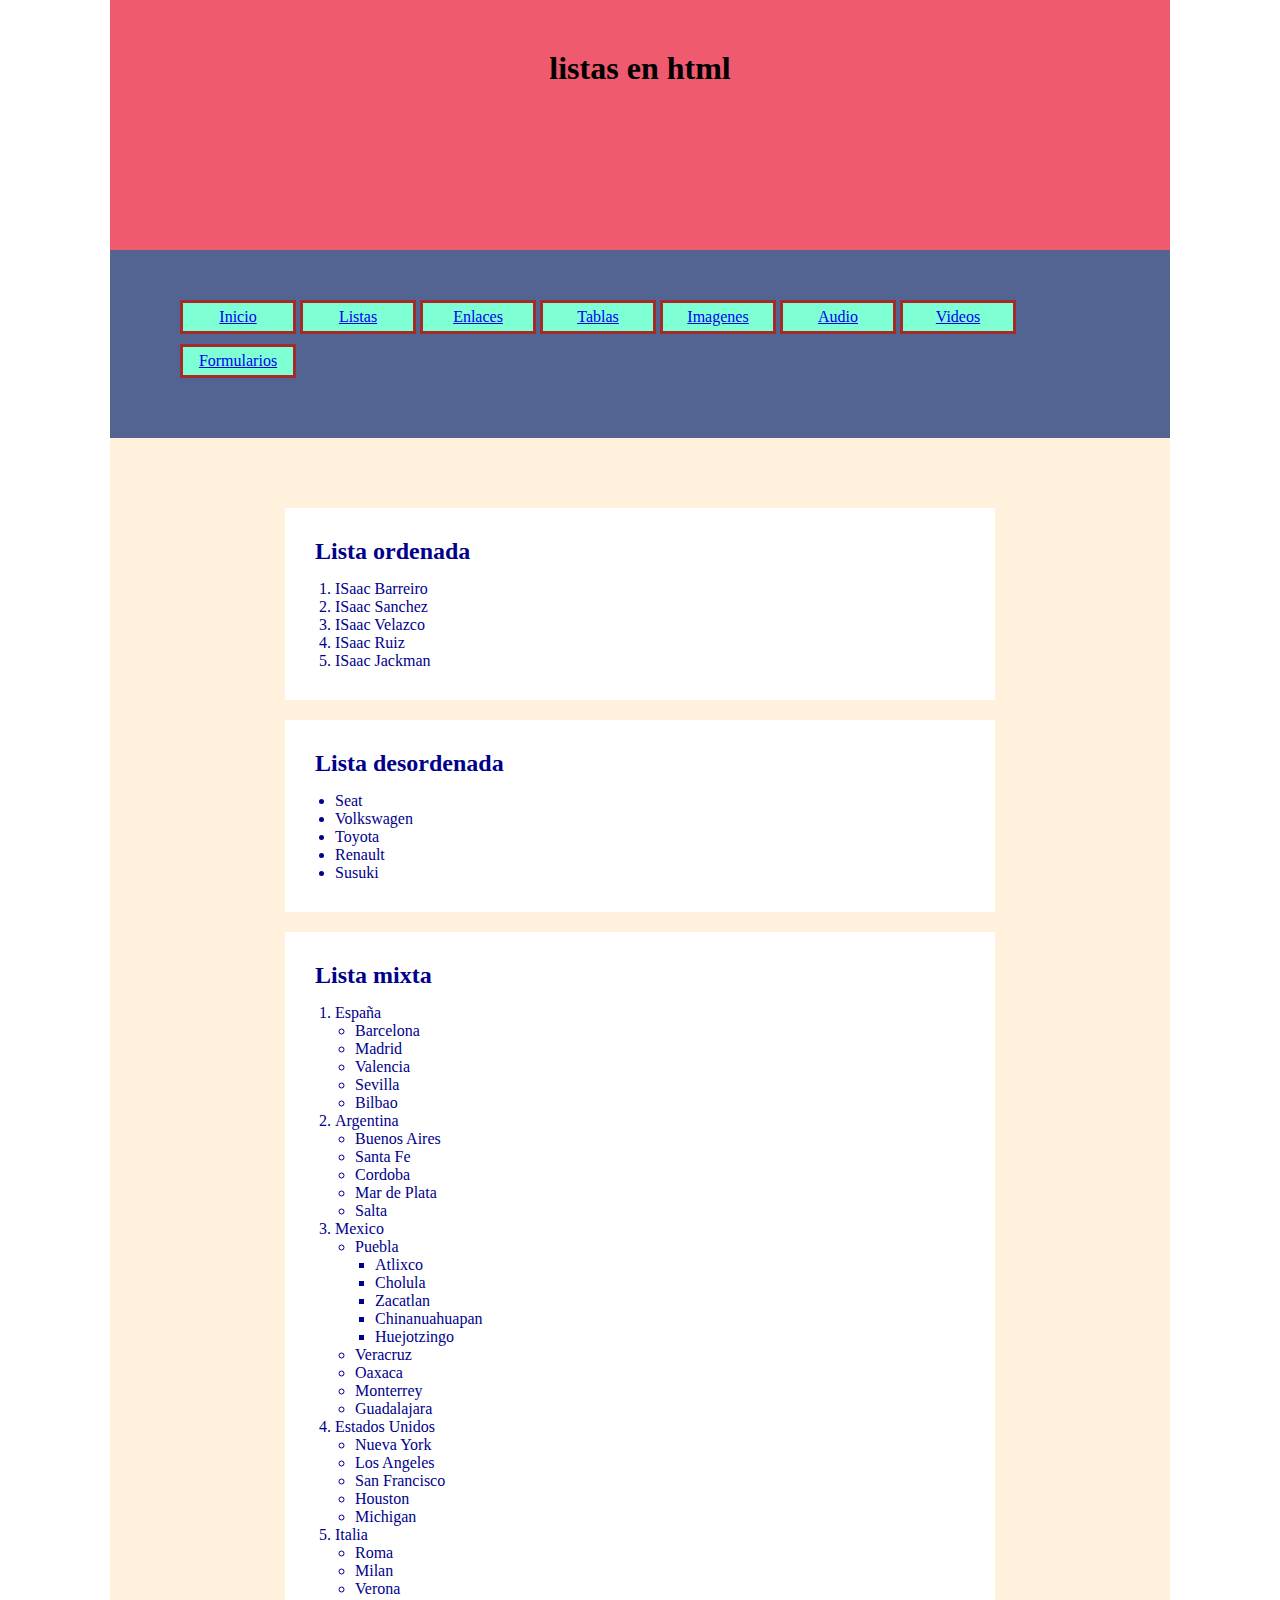
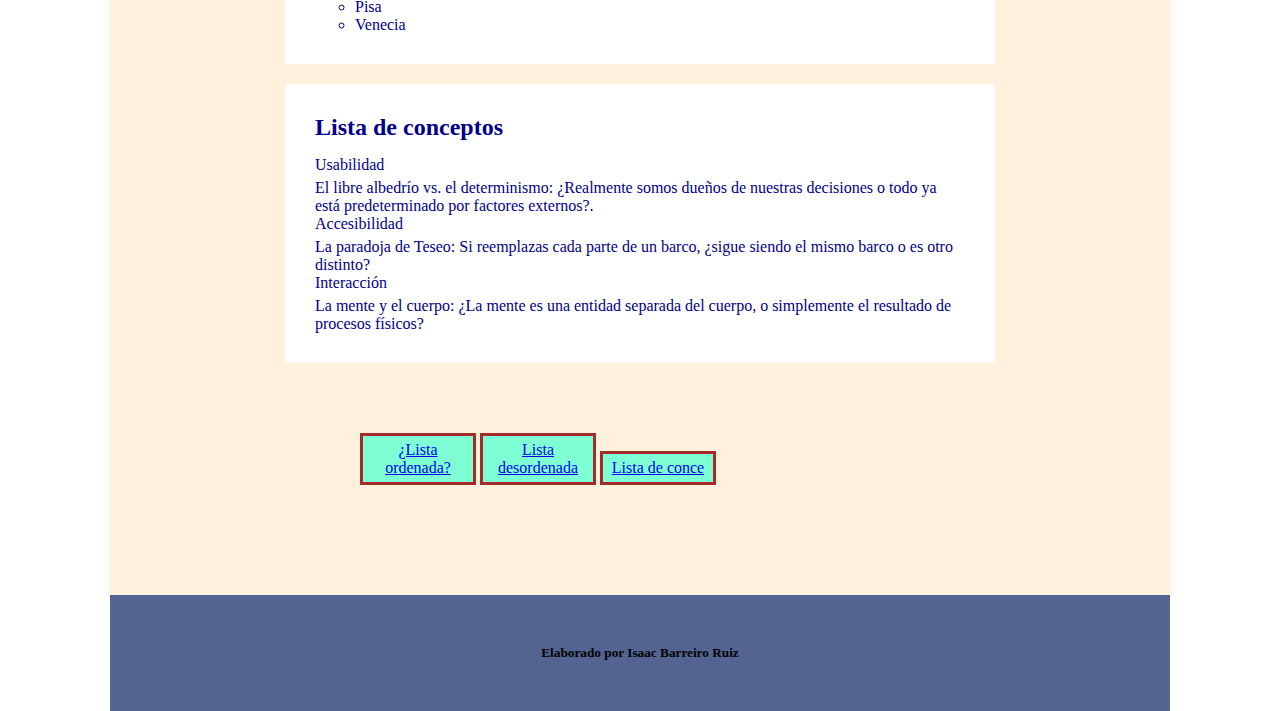
<file: html/TMP3cfeim.htm>
<html>
  <head>
      <title>LISTAS</title>
      <style type="text/css">
       *{
          padding: 0px;
          margin: 0px;
      }   
      header, nav, main, footer{
        width:960px;
        color:black;
        padding:50px;
        margin-left: auto;
        margin-right: auto;
      }
      header{
               /*width:1280px;*/
               height:150px;
               background-color:#EF5A6F;
               text-align: center;
               /*color: azure;*/
      }
      nav{
          background-color:#536493;
          color:blue;
      }
      main{
          background-color:#FFF1DB;
      }
      section{
           width: 650px;
           background-color:white;
           color:darkblue;
           margin-top: 20px;
           margin-bottom: 20px;
           margin-left:auto;
           margin-right: auto;
           padding: 30px;
      }
      footer{
          background-color: #536493;
      }
       nav ul li{
          width: 100px;
          padding:5px;
          background-color: aquamarine;
          color: blue;
          margin-bottom: 10px;
          text-align: center;
          border-width: 3px;
          border-color:brown;
          border-style: solid;
          display:inline-block;
      }
          ul, ol{
              padding-left: 20px;
          }
      footer{
          text-align: center;
    } 
     h2,h3,p{
                margin-bottom:15px;
                    
            }
            h1, h5{
                margin-bottom:center;
       }         
      dt{
          padding-bottom: 5px;
        }
      main nav{
        width: 600px;
        background-color: transparent;
        
          
     }
      </style>
      
  </head>
  <body>
    <header>
      <h1> listas en html</h1>      
    </header>
    <nav>
      <ul>
  <li><a href="../index.html">Inicio</a></li>
  <li><a href="lista.html">Listas</a></li>
  <li><a href="enlaces.html">Enlaces</a></li>
  <li><a href="tablas.html">Tablas</a></li>
  <li><a href="imagenes.html">Imagenes</a></li>
  <li><a href="audio.html">Audio</a></li>
  <li><a href="video.html">Videos</a></li>
  <li><a href="formularios.html">Formularios</a></li>
      </ul>  
    </nav>
    <main>
        <section>
          <h2 id="lista_ordenada"> Lista ordenada</h2>
            <ol>
               <li>ISaac Barreiro</li>
               <li>ISaac Sanchez</li>
               <li>ISaac Velazco</li>
               <li>ISaac Ruiz</li>
               <li>ISaac Jackman</li>
            </ol>
        </section>
        <section>
          <h2 id="lista_desordenada"> Lista desordenada</h2>
            <ul>
               <li>Seat</li>
               <li>Volkswagen</li>
               <li>Toyota</li>
               <li>Renault</li>
               <li>Susuki</li>
            </ul>
        </section>
        <section>
          <h2> Lista mixta</h2>
            <ol>
               <li>España</li>
                   <ul>
                      <li>Barcelona</li>
                      <li>Madrid</li>
                      <li>Valencia</li>
                      <li>Sevilla</li>
                      <li>Bilbao</li>
                       
                   </ul>
               <li>Argentina</li>
                  <ul>
                     <li>Buenos Aires</li>
                     <li>Santa Fe</li>
                     <li>Cordoba</li>
                     <li>Mar de Plata</li>
                     <li>Salta</li>
                  </ul>
               <li>Mexico</li>
                   <ul>
                      <li>Puebla
                          <ul>
                             <li>Atlixco</li>
                             <li>Cholula</li>
                             <li>Zacatlan</li>
                             <li>Chinanuahuapan</li>
                             <li>Huejotzingo</li>
                          
                          </ul>                
                      </li>
                      <li>Veracruz</li>
                      <li>Oaxaca</li>
                      <li>Monterrey</li>
                      <li>Guadalajara</li>
                    </ul>
                     
               <li>Estados Unidos</li>
                   <ul>
                     <li>Nueva York</li>
                     <li>Los Angeles</li>
                     <li>San Francisco</li>
                     <li>Houston</li>
                     <li>Michigan</li>
                   </ul>
               <li>Italia
                  <ul>
                      <li>Roma</li>
                      <li>Milan</li>
                      <li>Verona</li>
                      <li>Pisa</li>
                      <li>Venecia</li>
                  </ul> 
               </li>
             </ol>
        </section>
        <section>
        <h2 id="lista_conceptos">Lista de conceptos</h2>
        <dl>
         <dt>Usabilidad</dt>
             <dd>El libre albedrío vs. el determinismo: ¿Realmente somos dueños de nuestras decisiones o todo ya está predeterminado por factores externos?.</dd>
        <dt>Accesibilidad</dt>
             <dd>La paradoja de Teseo: Si reemplazas cada parte de un barco, ¿sigue siendo el mismo barco o es otro distinto?</dd>
        <dt>Interacción</dt>
             <dd>La mente y el cuerpo: ¿La mente es una entidad separada del cuerpo, o simplemente el resultado de procesos físicos?</dd>
</dl>
        
        </section>
        <nav>
             <ul>
                <li><a href="#lista_ordenada">¿Lista ordenada?</a></li>
                <li><a href="#lista_desordenada">Lista desordenada</a></li>
                <li><a href="#lista_conceptos">Lista de conce</a></li>
             </ul>
        </nav>
    </main>
  </body>
  <footer>
           <h5>Elaborado por Isaac Barreiro Ruiz</h5>
  </footer>
</html>
</file>
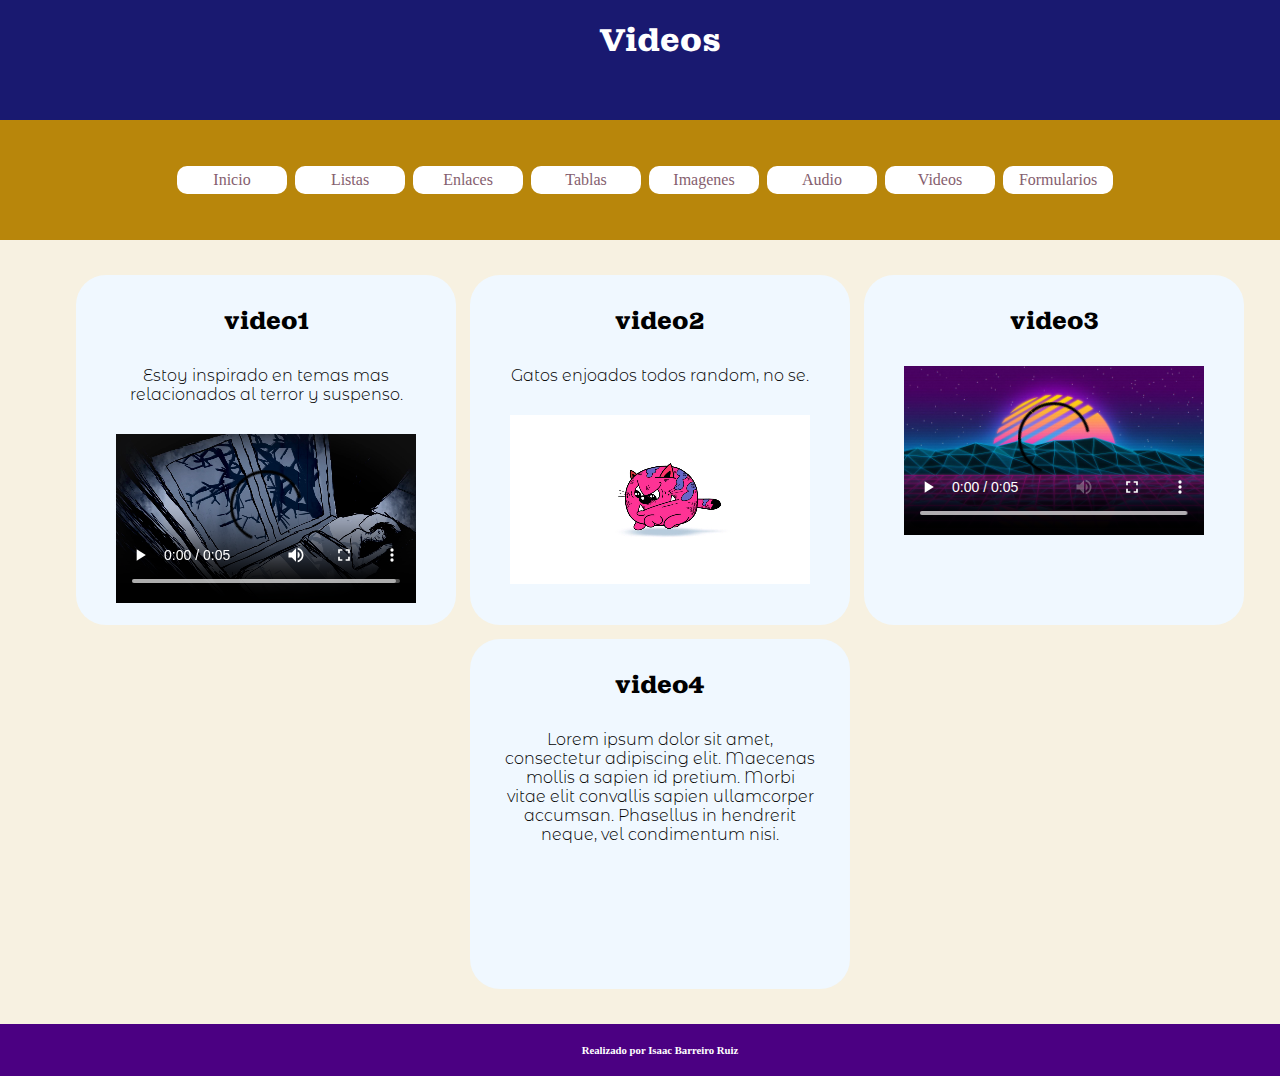
<file: html/video.html>
<html>
<head>
    <title>Video</title>
    <link rel="stylesheet" href="../css/Estilo_mi_pagina.css">
    <style>
       header, nav, main, footer {
           width: 100%;
        }
       video{
           display: inline-block;
           overflow: auto;
           width: 300px;
           height: auto;
        }
 section{
            width: 25%;
            display: inline-block;
            margin: 5px;
            height: 300px;
            overflow:auto;
            
          }
        main{
            text-align: center;
        }
    </style>
</head>
<body>
   <header>
       <h1>Videos</h1>
   </header>
   <nav>
       <ul>
<li><a href="../index.html">Inicio</a></li>
  <li><a href="lista.html">Listas</a></li>
  <li><a href="enlaces.html">Enlaces</a></li>
  <li><a href="../html/tablas.html">Tablas</a></li>
  <li><a href="../html/imagenes.html">Imagenes</a></li>
  <li><a href="../html/audio.html">Audio</a></li>
  <li><a href="../html/video.html">Videos</a></li>
  <li><a href="../html/formularios.html">Formularios</a></li>
          </ul>
   </nav>
   <main>
       <section>
           <h2>video1</h2>
           <p>Estoy inspirado en temas mas relacionados al terror y suspenso. </p>
            <video controls>
           <source src="../medios/videos/ventana_horror.mp4" type="video/mp4">
                 El navegador no soporta tu video.
             </video>
           
       </section>
       <section>
           <h2>video2</h2>
           <p>Gatos enjoados todos random, no se. </p>
           <video  autoplay loop muted>
           <source src="../medios/videos/gato_enojado.mp4" type="video/mp4">
               El navegador no soporta tu video.
             </video>
            
       </section>
       <section>
           <h2>video3</h2>
           <video controls poster="../medios/imagenes/sol_cyberpunk.jpg">
           <p>Lorem ipsum dolor sit amet, consectetur adipiscing elit. Maecenas mollis a sapien id pretium. Morbi vitae elit convallis sapien ullamcorper accumsan. Phasellus in hendrerit neque, vel condimentum nisi. </p>
             <source src="../medios/videos/basket.mp4" type="video/mp4">
             </video>
       </section>
       <section>
           <h2>video4</h2>
           <p>Lorem ipsum dolor sit amet, consectetur adipiscing elit. Maecenas mollis a sapien id pretium. Morbi vitae elit convallis sapien ullamcorper accumsan. Phasellus in hendrerit neque, vel condimentum nisi. </p>
           <iframe width="400" height="auto" src="https://www.youtube.com/embed/iG9CE55wbtY?si=QNcshFYCqCmTHPuI" title="YouTube video player" frameborder="0" allow="accelerometer; autoplay; clipboard-write; encrypted-media; gyroscope; picture-in-picture; web-share" referrerpolicy="strict-origin-when-cross-origin" allowfullscreen></iframe> 
           
       </section>
   </main>
   <footer>
       <h6>Realizado por Isaac Barreiro Ruiz</h6>
   </footer>
</body>
</html>
</file>
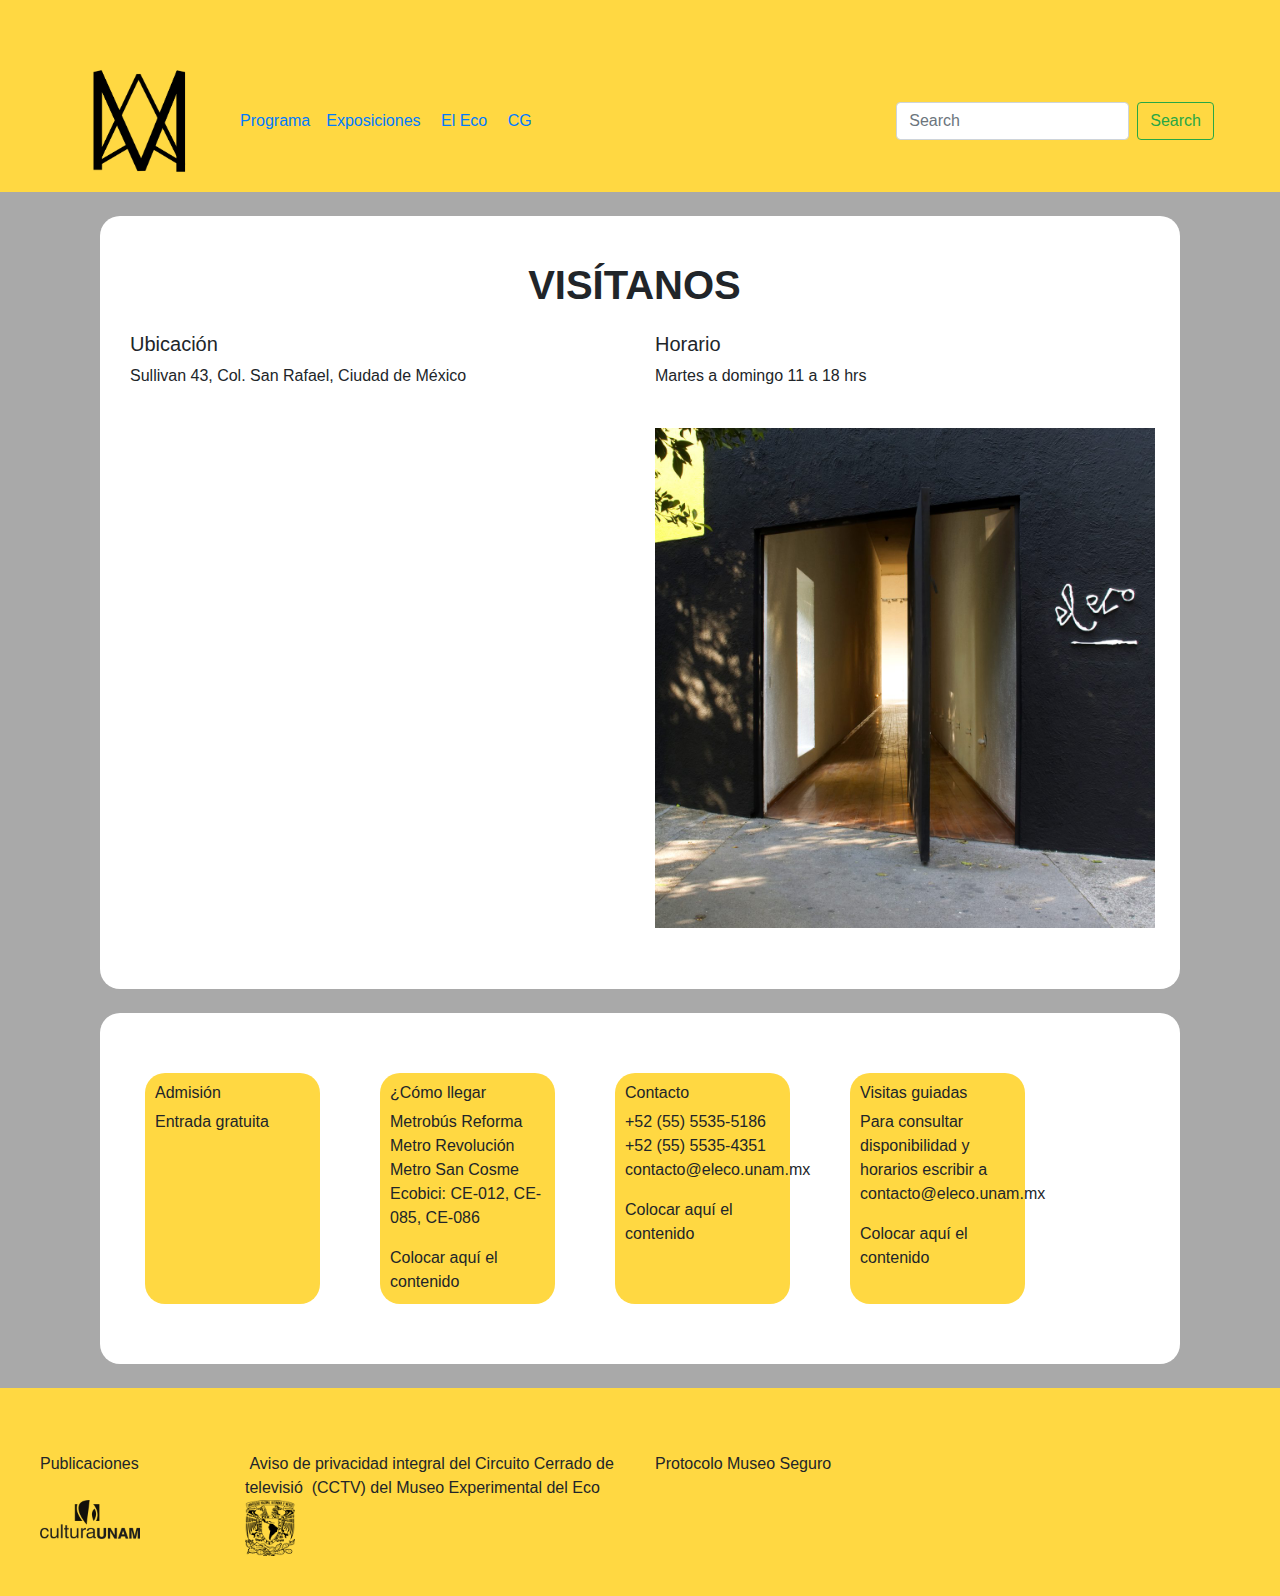
<file: html/visita.html>
<!DOCTYPE html>
<html lang="en">
  <head>
    <meta charset="utf-8">
	<meta http-equiv="X-UA-Compatible" content="IE=edge">
	<meta name="viewport" content="width=device-width, initial-scale=1">
    <title>Untitled Document</title>
    <!-- Bootstrap -->
	<link href="../css/bootstrap-4.4.1.css" rel="stylesheet">
	<link href="../css/museo-style.css" rel="stylesheet" type="text/css">
  </head>
  <body class="body-style">
  	<div class="container-fluid nav-style">
  	  <nav class="navbar navbar-expand-lg"> <a class="navbar-brand" href="../index.html"><img src="../img/Logo museo del eco icono_Mesa de trabajo 1 copia 2.png" width="150px" height="auto" alt=""/></a>
  	    <button class="navbar-toggler" type="button" data-toggle="collapse" data-target="#navbarSupportedContent1" aria-controls="navbarSupportedContent1" aria-expanded="false" aria-label="Toggle navigation"> <span class="navbar-toggler-icon"></span> </button>
  	    <div class="collapse navbar-collapse" id="navbarSupportedContent1">
  	      <ul class="navbar-nav mr-auto">
  	        <li class="nav-item active"> <a class="nav-link" href="Programa.html">Programa <span class="sr-only">(current)</span></a> </li>
  	        <li class="nav-item"> <a class="nav-link" href="#">Exposiciones&nbsp;</a> </li>
  	        <li class="nav-item"> <a class="nav-link" href="El Eco.html">El Eco&nbsp;</a></li>
  	        <li class="nav-item"> <a class="nav-link" href="#">CG&nbsp;</a></li>
          </ul>
  	      <form class="form-inline my-2 my-lg-0">
  	        <input class="form-control mr-sm-2" type="search" placeholder="Search" aria-label="Search">
  	        <button class="btn btn-outline-success my-2 my-sm-0" type="submit">Search</button>
          </form>
        </div>
      </nav>
    </div>
  <br>
  <div class="container body-style">
    <h1 class="h1-style1 text-center">VISÍTANOS&nbsp;</h1>
    <div class="row">
      <div class="col-xl-6">
        <h5>Ubicación&nbsp;</h5>
        <p>Sullivan 43, Col. San Rafael,
		  Ciudad de México</p>
      &nbsp;</div>
      <div class="col-xl-6">
        <h5>Horario&nbsp;</h5>
        <p>Martes a domingo 11 a 18 hrs&nbsp;</p>
  &nbsp;</div>
      <div class="col-xl-6"> &nbsp;
        <div class="col-xl-11">
          <iframe src="https://www.google.com/maps/embed?pb=!1m18!1m12!1m3!1d28406.68051037692!2d-98.24687269777158!3d19.040342986588318!2m3!1f0!2f0!3f0!3m2!1i1024!2i768!4f13.1!3m3!1m2!1s0x85cfc1f1d01249b9%3A0xf2bc57a962522818!2sFRYDA!5e0!3m2!1ses!2smx!4v1714389304804!5m2!1ses!2smx" width="100%" height="500px" style="border:0;" allowfullscreen="" loading="lazy" referrerpolicy="no-referrer-when-downgrade"></iframe>
        </div>
      </div>
      <div class="col-xl-6"><img src="../img/fachada-13--1200x1200.jpg" width="500px" height="auto" alt=""/> &nbsp;</div>
</div>
  </div>
  <br>
  <div class="container body-style">
    <div class="row">
      <div class="div-grid-yellow col-xl-2">
        <h6>Admisión&nbsp;</h6>
        <p>Entrada gratuita</p>
      &nbsp;</div>
      <div class="div-grid-yellow col-xl-2">
      <h6>¿Cómo llegar&nbsp;</h6>
        <p>Metrobús Reforma Metro Revolución Metro San Cosme Ecobici: CE-012, CE-085, CE-086&nbsp;</p>
      Colocar aquí el contenido</div>
            
      <div class="div-grid-yellow col-xl-2">
      <h6>Contacto&nbsp;</h6>
        <p>+52 (55) 5535-5186 +52 (55) 5535-4351 contacto@eleco.unam.mx&nbsp;</p>
      Colocar aquí el contenido</div>
            
      <div class="div-grid-yellow offset-xl-2 col-xl-2">
        <h6>Visitas guiadas&nbsp;</h6>
        <p>Para consultar disponibilidad y horarios escribir a contacto@eleco.unam.mx&nbsp;</p>
      Colocar aquí el contenido</div>
            </div>
  </div>
<br>
<footer>&nbsp;
  <div class="row">
    <div class="col-xl-2">Publicaciones&nbsp;</div>
    <div class="col-xl-4">&nbsp;Aviso de privacidad integral del Circuito Cerrado de televisió&nbsp; (CCTV) del Museo Experimental del Eco&nbsp; &nbsp;</div>
    <div class="col-xl-4">Protocolo Museo Seguro&nbsp;</div>
  </div>
  <div class="row">
    <div class="col-xl-2"><img src="../img/cultura-unam-logo-0A8DC8AFB8-seeklogo.com.png" width="100" height="auto" alt=""/></div>
    <div class="col-xl-2"><img src="../img/1024px-Escudo-UNAM-escalable.svg.png" width="50" height="auto" alt=""/></div>
  </div>
</footer>
  	<!-- body code goes here -->


	<!-- jQuery (necessary for Bootstrap's JavaScript plugins) --> 
	<script src="../js/jquery-3.4.1.min.js"></script>

	<!-- Include all compiled plugins (below), or include individual files as needed -->
	<script src="../js/popper.min.js"></script> 
  <script src="../js/bootstrap-4.4.1.js"></script>
  </body>
</html>
</file>
<file: museo-pagina-web/css/museo-style.css>
@charset "utf-8";
body {
}
.nav-principal {
    background-color: #6B3000;
    padding: 30px;
    color: #FFFFFF;
    font-family: "Gill Sans", "Gill Sans MT", "Myriad Pro", "DejaVu Sans Condensed", Helvetica, Arial, sans-serif;
}
.nav-style {
    padding-top: 50px;
    padding-right: 50px;
    padding-left: 50px;
    background-color: #FFD842;
}
.nav-principal .nav-link  {
    margin: 10px;
    color: #FFFFFF;
    font-family: "Lucida Grande", "Lucida Sans Unicode", "Lucida Sans", "DejaVu Sans", Verdana, sans-serif;
}
footer {
    padding: 40px;
    background-color: #FFD842;
}
.div-cuerpo-contenido {
    padding: 50px;
    background-color: #DB4649;
}
.parrafo-style-1 {
    border-radius: 15px;
    padding: 30px;
    background-color: #FFFFFF;
}
.h2-style-1 {
    font-family: Segoe, "Segoe UI", "DejaVu Sans", "Trebuchet MS", Verdana, sans-serif;
    padding: 20px;
    font-style: italic;
}
.container-fluid .container {
    margin-left: auto;
    padding-top: 50px;
    padding-right: 50px;
    padding-left: 50px;
    padding-bottom: 50px;
    margin-right: auto;
    border-radius: 15px;
    background-color: #FFFFFF;
}
.body-style .container {
    border-radius: 20px;
    padding: 30px;
    background-color: #FFFFFF;
}
.h1-style1 {
    padding: 15px;
    font-style: normal;
    font-variant: normal;
    font-family: "Gill Sans", "Gill Sans MT", "Myriad Pro", "DejaVu Sans Condensed", Helvetica, Arial, sans-serif;
    font-weight: bold;
}
.div-grid-yellow {
    border-radius: 20px;
    padding: 10px;
    margin: 30px;
    background-color: #FFD842;
}



.form-style-1 {
    margin-top: 40px;
    margin-bottom: 40px;
}
.body-style {
    background-color: #A9A9A9;
}
.div-nav-style {
    padding-top: 5px;
    padding-right: 50px;
    padding-left: 50pxpx;
    margin: 0;
    background-color: #FFD842;
}
.row .col-lg-12.div-nav-style .form-inline {
    margin-top: 30px;
    margin-right: auto;
    margin-left: 100px;
    margin-bottom: 30px;
}

.ul-style1 {
    padding-left: 100px;
    padding-right: 100px;
}
.container-fluid .row .col-lg-12.div-nav-style {
}
.row .col-lg-12.div-nav-style .form-inline.my-lg-0.form-style-1 {
    margin: 30px;
}
.row .col-lg-12.div-nav-style .form-inline {
    padding-top: 5px;
    padding-right: 5px;
    padding-left: 5px;
    padding-bottom: 5px;
    margin-left: 20px;
}
.container-fluid .container .card.col-md-4 {
    margin-top: 40px;
    margin-bottom: 40px;
}
.p-style1 {
    padding-top: 10px;
    padding-right: 230px;
    padding-left: 230px;
    padding-bottom: 10px;
    text-align: justify;
}
.img-style1 {
    top: center;
}
.h4-style1 {
    padding: 20px;
}
.h5-style1 {
    padding-top: 20px;
    padding-right: 20px;
    padding-bottom: 20px;
}
</file>
<file: css/museo-style.css>
@charset "utf-8";
body {
}
.nav-principal {
    background-color: #6B3000;
    padding: 30px;
    color: #FFFFFF;
    font-family: "Gill Sans", "Gill Sans MT", "Myriad Pro", "DejaVu Sans Condensed", Helvetica, Arial, sans-serif;
}
.nav-style {
    padding-top: 50px;
    padding-right: 50px;
    padding-left: 50px;
    background-color: #FFD842;
}
.nav-principal .nav-link  {
    margin: 10px;
    color: #FFFFFF;
    font-family: "Lucida Grande", "Lucida Sans Unicode", "Lucida Sans", "DejaVu Sans", Verdana, sans-serif;
}
footer {
    padding: 40px;
    background-color: #FFD842;
}
.div-cuerpo-contenido {
    padding: 50px;
    background-color: #DB4649;
}
.parrafo-style-1 {
    border-radius: 15px;
    padding: 30px;
    background-color: #FFFFFF;
}
.h2-style-1 {
    font-family: Segoe, "Segoe UI", "DejaVu Sans", "Trebuchet MS", Verdana, sans-serif;
    padding: 20px;
    font-style: italic;
}
.container-fluid .container {
    margin-left: auto;
    padding-top: 50px;
    padding-right: 50px;
    padding-left: 50px;
    padding-bottom: 50px;
    margin-right: auto;
    border-radius: 15px;
    background-color: #FFFFFF;
}
.body-style .container {
    border-radius: 20px;
    padding: 30px;
    background-color: #FFFFFF;
}
.h1-style1 {
    padding: 15px;
    font-style: normal;
    font-variant: normal;
    font-family: "Gill Sans", "Gill Sans MT", "Myriad Pro", "DejaVu Sans Condensed", Helvetica, Arial, sans-serif;
    font-weight: bold;
}
.div-grid-yellow {
    border-radius: 20px;
    padding: 10px;
    margin: 30px;
    background-color: #FFD842;
}



.form-style-1 {
    margin-top: 40px;
    margin-bottom: 40px;
}
.body-style {
    background-color: #A9A9A9;
}
.div-nav-style {
    padding-top: 5px;
    padding-right: 50px;
    padding-left: 50pxpx;
    margin: 0;
    background-color: #FFD842;
}
.row .col-lg-12.div-nav-style .form-inline {
    margin-top: 30px;
    margin-right: auto;
    margin-left: 100px;
    margin-bottom: 30px;
}

.ul-style1 {
    padding-left: 100px;
    padding-right: 100px;
}
.container-fluid .row .col-lg-12.div-nav-style {
}
.row .col-lg-12.div-nav-style .form-inline.my-lg-0.form-style-1 {
    margin: 30px;
}
.row .col-lg-12.div-nav-style .form-inline {
    padding-top: 5px;
    padding-right: 5px;
    padding-left: 5px;
    padding-bottom: 5px;
    margin-left: 20px;
}
.container-fluid .container .card.col-md-4 {
    margin-top: 40px;
    margin-bottom: 40px;
}
.p-style1 {
    padding-top: 10px;
    padding-right: 230px;
    padding-left: 230px;
    padding-bottom: 10px;
    text-align: justify;
}
.img-style1 {
    top: center;
}
.h4-style1 {
    padding: 20px;
}
.h5-style1 {
    padding-top: 20px;
    padding-right: 20px;
    padding-bottom: 20px;
}
</file>
<file: css/Estilo_mi_pagina.css>
@import url('https://fonts.googleapis.com/css2?family=Montagu+Slab:opsz,wght@16..144,100..700&display=swap');
@import url('https://fonts.googleapis.com/css2?family=Montagu+Slab:opsz,wght@16..144,100..700&family=Montserrat+Alternates:ital,wght@0,100;0,200;0,300;0,400;0,500;0,600;0,700;0,800;0,900;1,100;1,200;1,300;1,400;1,500;1,600;1,700;1,800;1,900&display=swap');
* {
    padding: 0px;
    margin: 0px;
    
}
header, nav, main, footer {
    /*width:960px;*/
  width: 100%;
  padding: 20px;
  margin-right: auto;
  margin-left: auto;
}
header {
    height: 80px;
    background-color:midnightblue;
    color: white;
    text-align: center;
}
nav {
 background-color:darkgoldenrod;
 width:100%;
 padding-bottom: 25px;
 padding-top: 25px;
 padding-right:5px;
 padding-left: 5px;
 height: 70px;
}
nav ul li a {
    text-decoration: none;
    color: #855E6E;
    

}
ul{
         
     list-style-type:none;
     text-align: center;
     background-color:transparent;
     vertical-align:middle;
     height: 70px;
     width: 990px;
     display: block;
     margin-left: auto;
     margin-right: auto;
     margin-bottom: auto;
     margin-top: auto;
    align-content: center;
    
}

li{
         background-color:white;
         width: 100px;
         margin-bottom: 10px;
         margin-top: 10px;
         margin-right:2px;
         margin-left: 2px;
         text-align: center;
         border-width: 0px;
         border-color:none;
         border-style: solid;
         display:inline-block;
         padding: 5px;
         border-radius: 10px;
         vertical-align: middle;
         transition: all 300ms;
      }

ul li: {
    display: inline-block;
    width: 10%;
}
nav ul li:hover{
     background-color: #FFB2C1;
     color: white;
     padding: 15 px;
     padding-top: 15px;
     padding-bottom: 15px;
     padding-right:15px;
     padding-left:15px;
     border-radius: 15px;
}
         
main {
    background-color:#F7F1E1;
    padding-top: 30px;
    padding-bottom: 30px;
}
main nav ul {
  display: inline-block;
  align-content: center;
  background-color:cornsilk;
  width:420px;
  text-align: center;
  border-radius: 30px;
  align-content: center;
  display: block;
    
}
section{
    background-color: aliceblue;
    padding: 30px;
    padding-bottom: 20px;
    width:80%;
    margin-left: auto;
    margin-right: auto;
    margin-right: auto;
    border-radius: 30px;
    margin-bottom: 10px;
    margin-top: 10px;
}
footer {
    background-color:indigo;
    color: white;
    text-align: center;
}
img{
    width: 650px;
    height: auto;
    display: block;
    margin-left: auto;
    margin-right: auto;
    margin-top: 20px;
    margin-bottom: 20px;
}
h1 {
   font-family:"Montagu Slab"; 
}
h2{
font-family:"montagu Slab";  
}
p{
margin:5px;
  font-family: "Montserrat Alternates", sans-serif;
  font-weight: 300;
  font-style: normal;
}
h2, p{
    margin-bottom: 30px;
}
#tatooine{
    width: 200px;
    float: right;
    margin-left: 20px;
}
#pollitos-banos{
    width: 200px;
    float: left;
    margin-right: 20px;
}
#icono {
    width: 30px;
    height: auto;
    transition: 300ms;
    padding:10px; 
}
#icono:hover {
    width: 8%;
}
#fondo_section {
    background-image:url(../medios/imagenes/Espacio.jpeg);
    background-repeat: no-repeat;
    background-size: 200%;
    
}
#soldado {
    width: 50px;
    height: auto;
}
#section3 h2 {
    background-color: white;
    padding: 5px;
}
main nav {
    width: 650px;
    background-color: transparent;
}

#img_filtro{
    text-align: center;
}

#img_filtro img{
    width: 150px;
    height: auto;
    display: inline-block;
    padding:10px;
}
#gato1{
    filter: brightness(150%);
}
#gato2{
    filter: contrast(5%);
}
#gato3{
    filter: grayscale(70%);
}
#gato4{
    filter: invert(100%);
}
#gato5{
    filter: opacity(0.5);
}
#gato6{
    filter: sepia(90%);
}
#gato7{
    filter: saturate(200%);
}
#gato8{
    filter: blur(3px);
}
#gato9{
    filter: drop-shadow(5px 5px 10px grey);
}
#gato10{
    filter: blur(3px)  contrast(50%);
}
#gato11{
    filter: hue-rotate(90deg);
}
iframe, audio{
    display: block;
    margin: 0 auto;
}
video{
    width: 250px;
}
</file>
